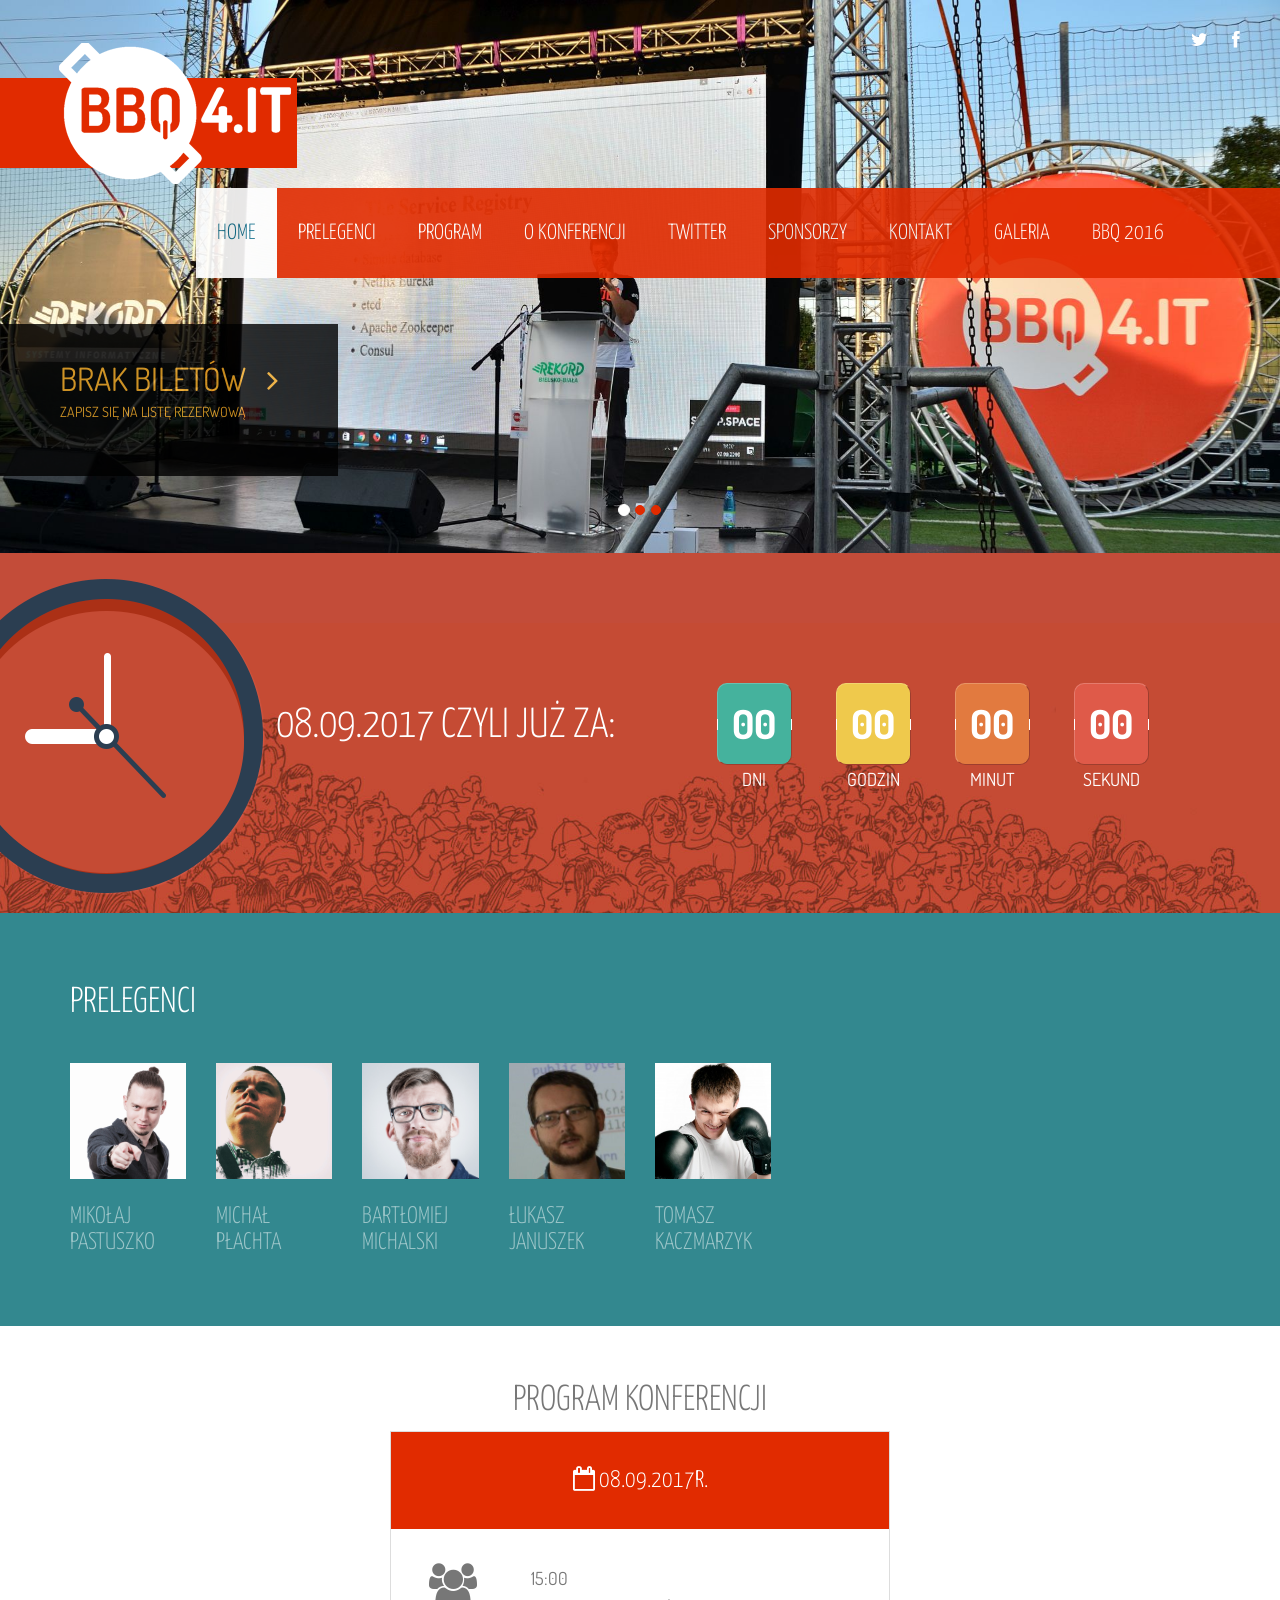
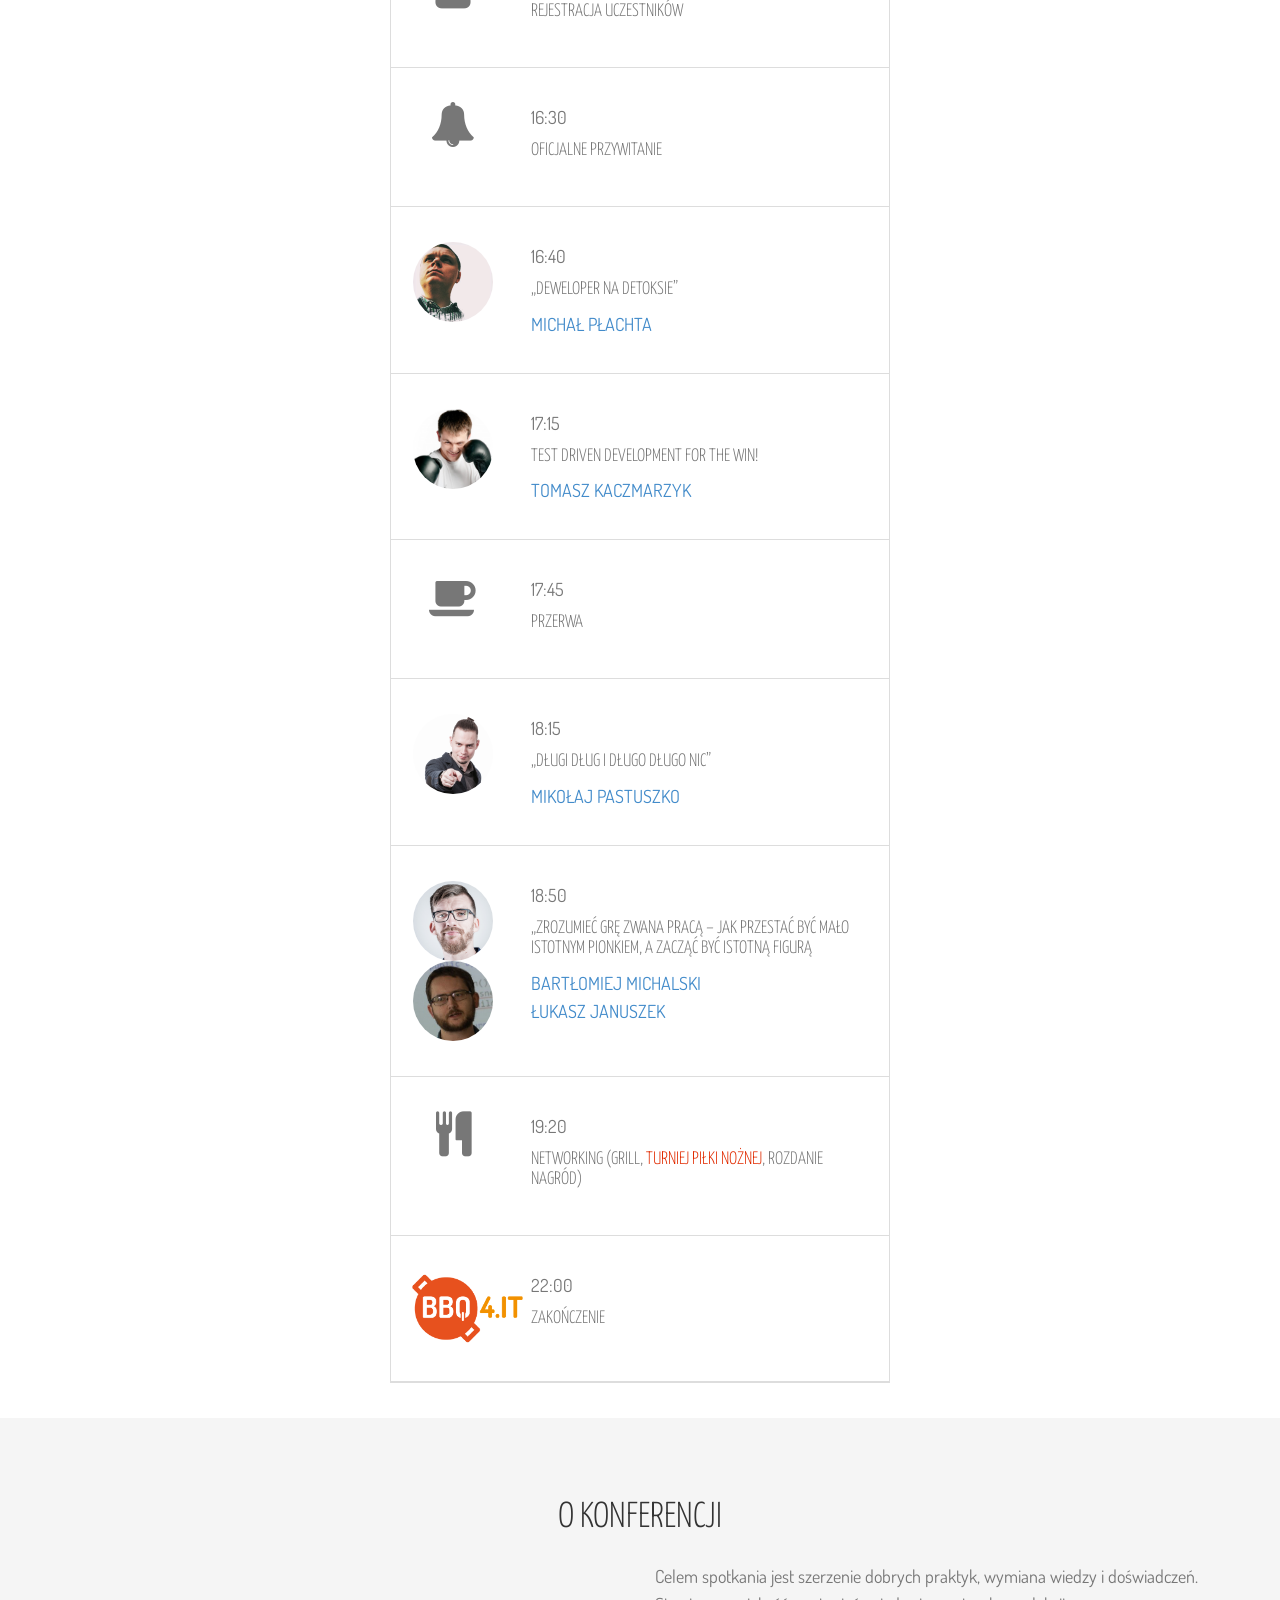
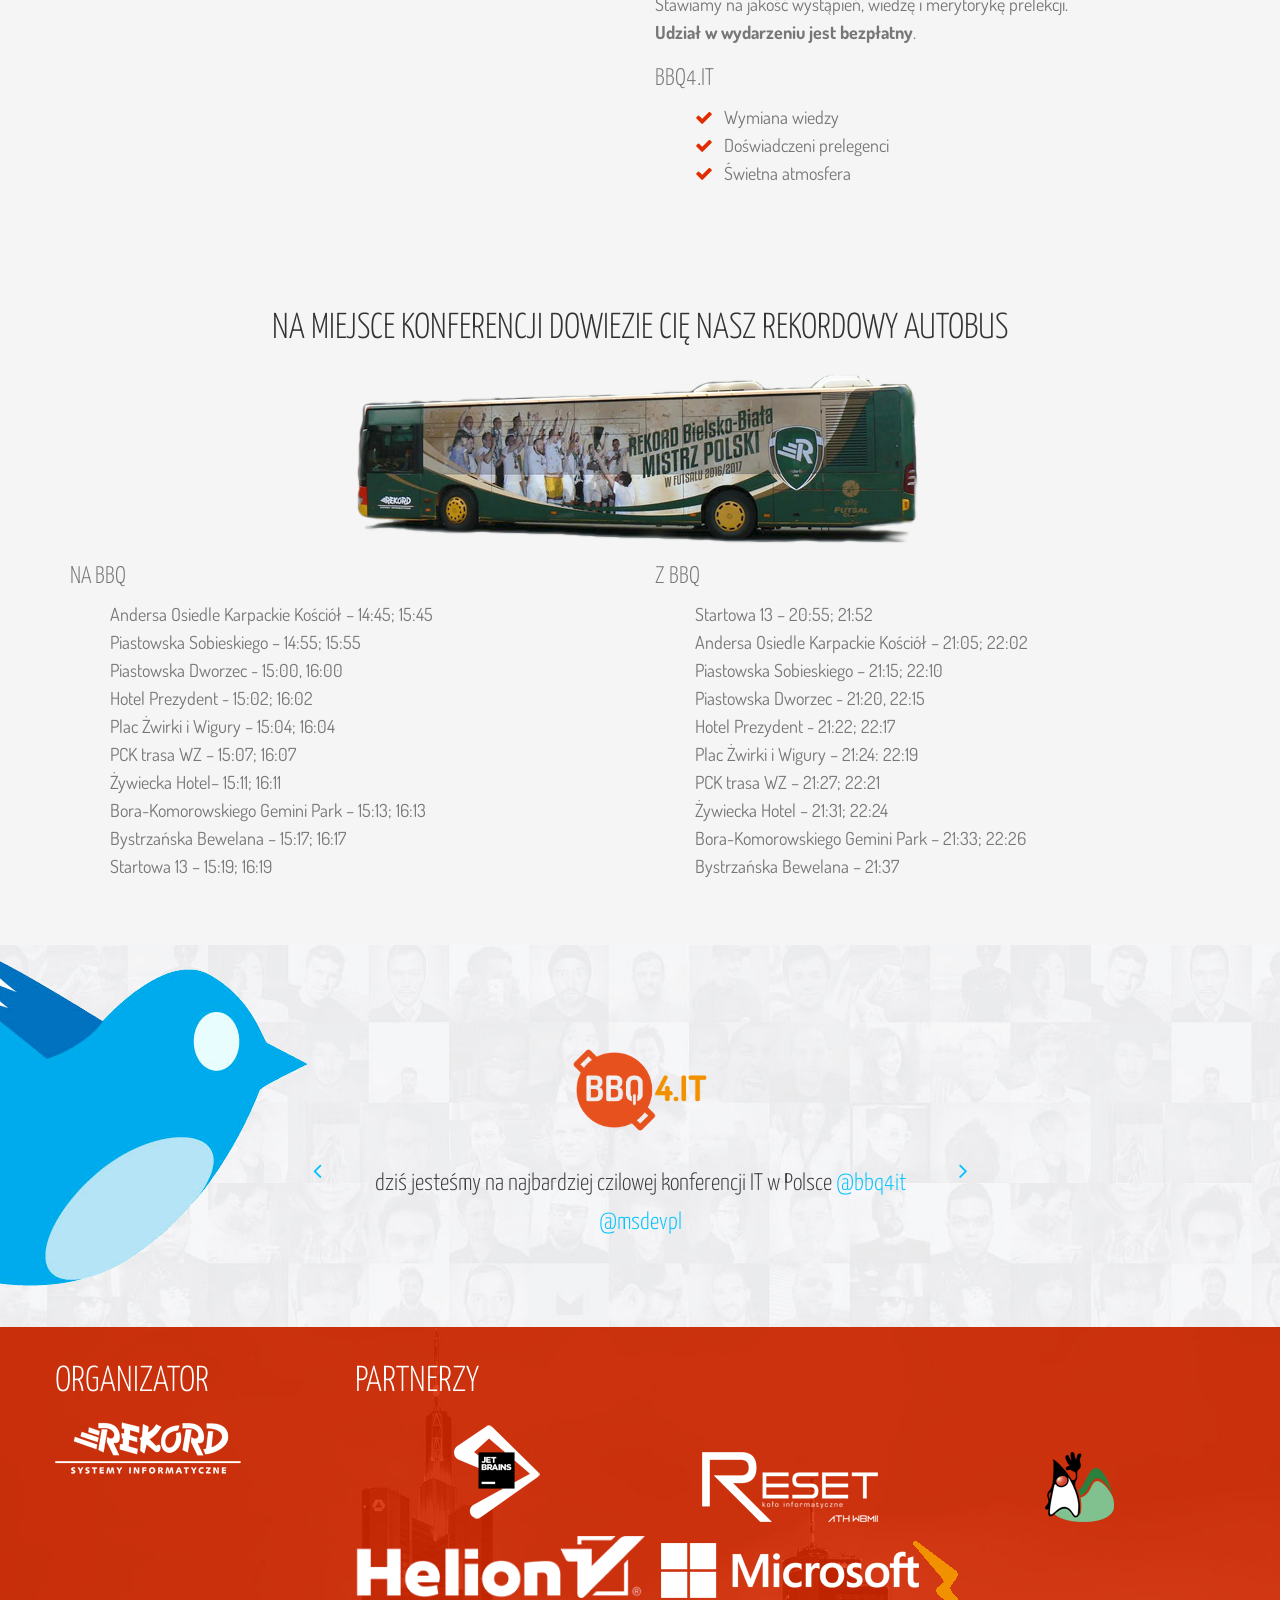
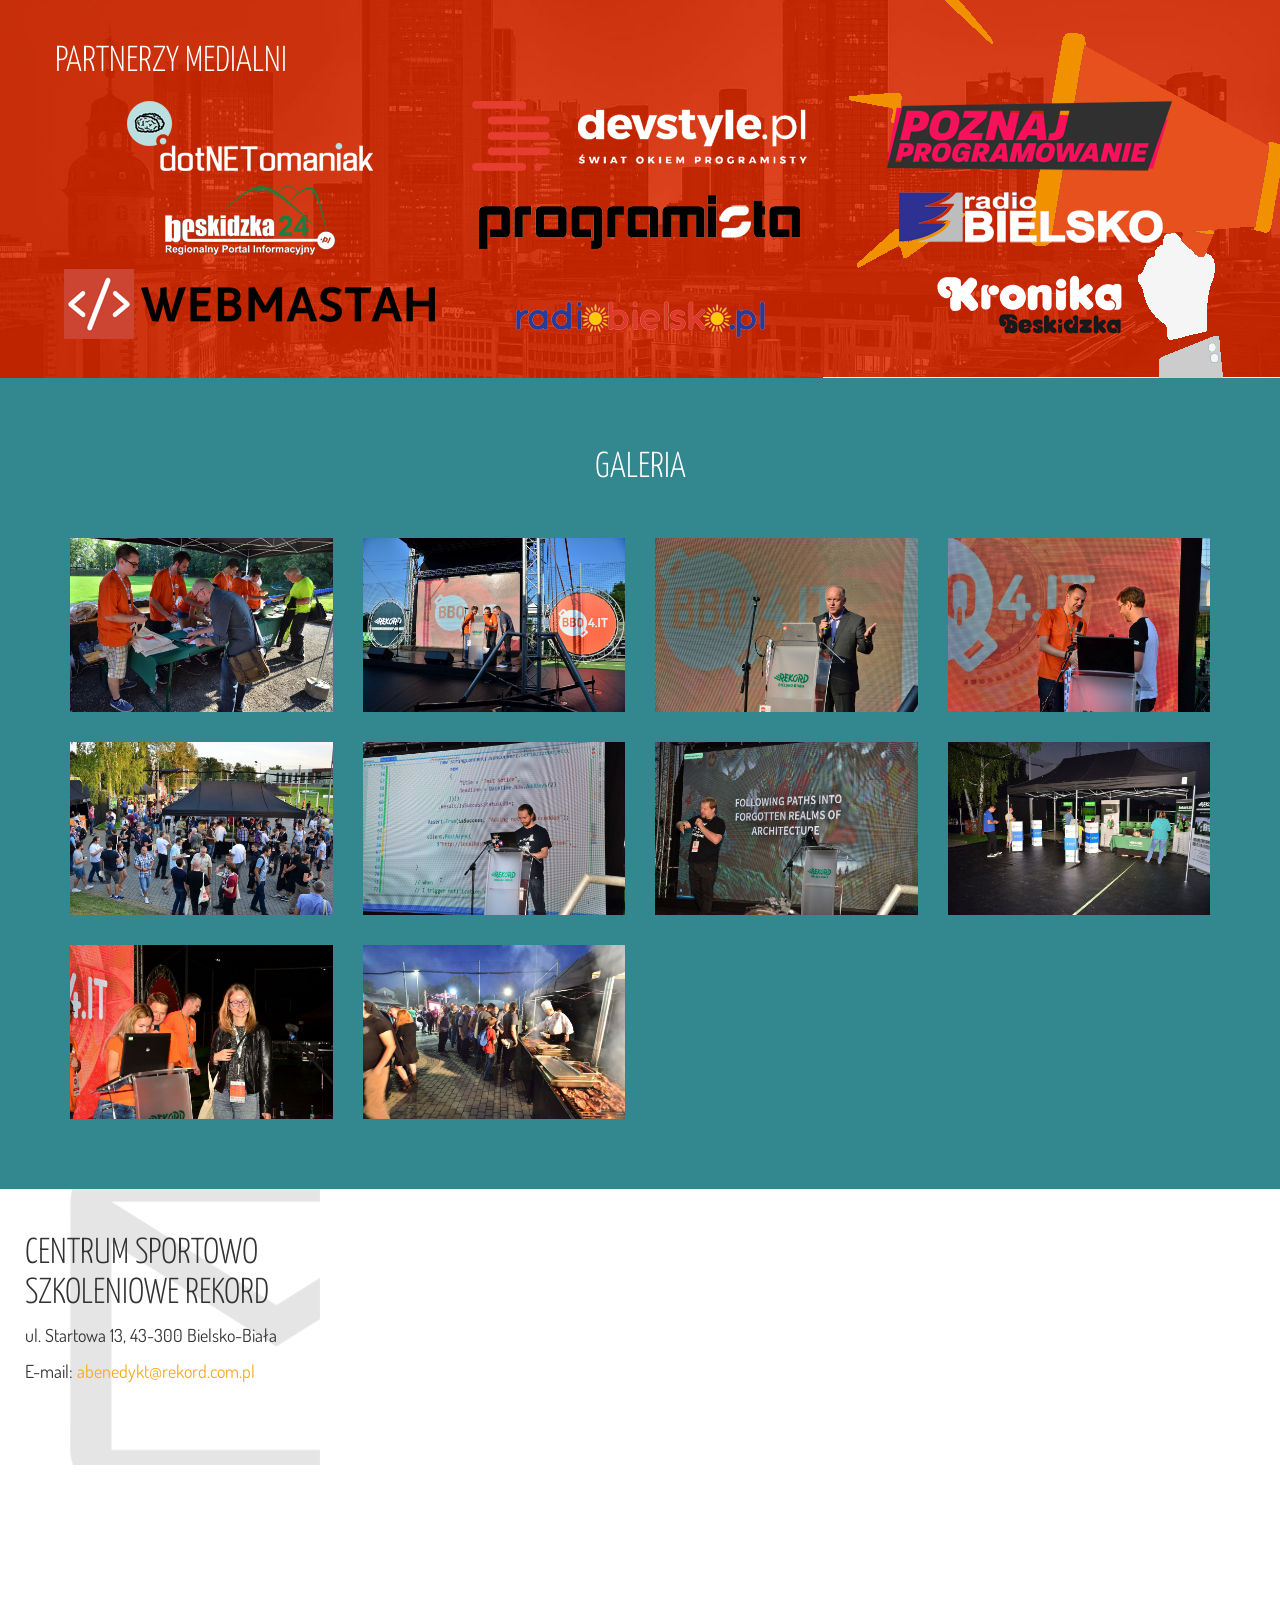
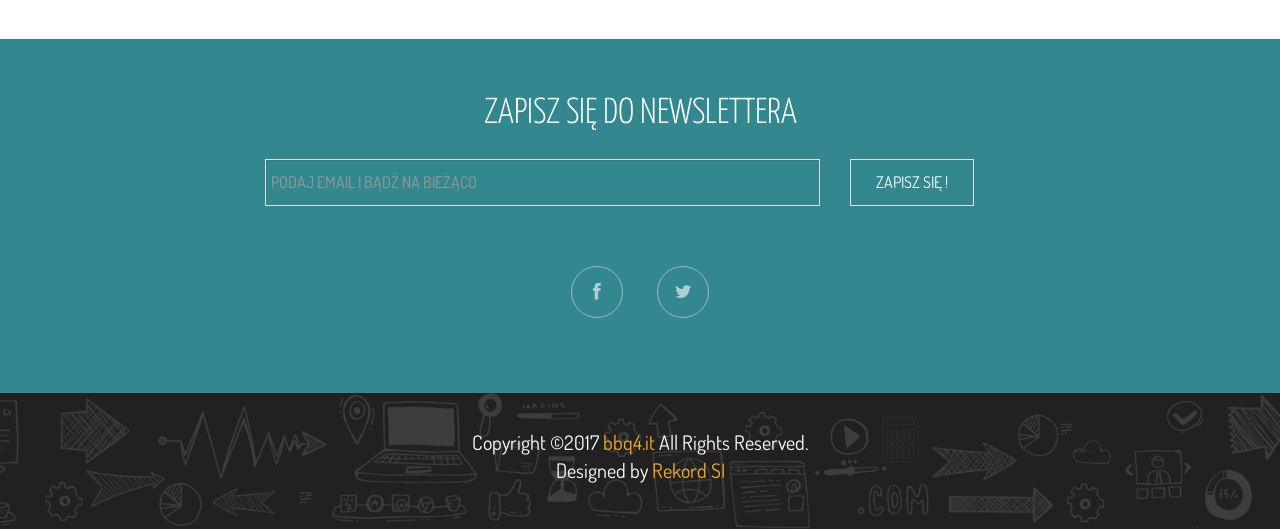
<file: index.html>
<!DOCTYPE html>
<html lang="en">
<head>
    <meta charset="utf-8">
    <meta name="viewport" content="width=device-width, initial-scale=1.0">
    <meta name="description" content="">
    <meta name="author" content="">
    <title>BBQ4.IT</title>
    <link href="css/bootstrap.min.css" rel="stylesheet">
    <link href="css/font-awesome.min.css" rel="stylesheet">
    <link href="css/main.css" rel="stylesheet">
    <link href="css/animate.css" rel="stylesheet">
    <link href="css/responsive.css" rel="stylesheet">

    <link href="css/nivo-lightbox.css" rel="stylesheet">
    <link href="themes/default/default.css" rel="stylesheet">

    <!--[if lt IE 9]>
    <script src="js/html5shiv.js"></script>
    <script src="js/respond.min.js"></script>
    <![endif]-->
    <link rel="shortcut icon" href="images/ico/favicon.ico">
    <link rel="apple-touch-icon-precomposed" sizes="144x144" href="images/ico/apple-touch-icon-144-precomposed.png">
    <link rel="apple-touch-icon-precomposed" sizes="114x114" href="images/ico/apple-touch-icon-114-precomposed.png">
    <link rel="apple-touch-icon-precomposed" sizes="72x72" href="images/ico/apple-touch-icon-72-precomposed.png">
    <link rel="apple-touch-icon-precomposed" href="images/ico/apple-touch-icon-57-precomposed.png">

	
</head><!--/head-->

<body>
<header id="header" role="banner">
    <div class="main-nav">
        <div class="container">
            <div class="header-top">
                <div class="pull-right social-icons">
                    <a href="https://twitter.com/bbq4it"><i class="fa fa-twitter"></i></a>
                    <a href="https://www.facebook.com/bbq4it/"><i class="fa fa-facebook"></i></a>
                    <!--<a href="#"><i class="fa fa-google-plus"></i></a>
                    <a href="#"><i class="fa fa-youtube"></i></a>-->
                </div>
            </div>
            <div class="row">
                <div class="navbar-header">
                    <button type="button" class="navbar-toggle" data-toggle="collapse" data-target=".navbar-collapse">
                        <span class="sr-only">Toggle navigation</span>
                        <span class="icon-bar"></span>
                        <span class="icon-bar"></span>
                        <span class="icon-bar"></span>
                    </button>
                    <a class="navbar-brand" href="index.html">
                        <img class="img-responsive" src="images/2017/logo.png" alt="logo">
                    </a>
                </div>
                <div class="collapse navbar-collapse">
                    <ul class="nav navbar-nav navbar-right">
                        <li class="scroll active"><a href="#home">Home</a></li>
                       
                        <li class="scroll"><a href="#event">Prelegenci</a></li>
						 <li class="scroll"><a href="#program">Program</a></li>
                        <li class="scroll"><a href="#about2">o Konferencji</a></li>
                        <li class="no-scroll"><a href="#twitter">Twitter</a></li>
                        <li class="no-scroll"><a href="#sponsor">Sponsorzy</a></li>
                        <!--<li><a class="no-scroll" href="#" target="_blank">PURCHASE TICKETS</a></li>-->
                        <li class="scroll"><a href="#contact">Kontakt</a></li>
                        <li class="scroll"><a href="#galeria">Galeria</a></li>
                        <li class=""><a onclick="location.href = 'http://bbq4.it/2016/'" target="_blank"
                                        href="http://bbq4.it/2016/">BBQ 2016</a></li>
                    </ul>
                </div>
            </div>
        </div>
    </div>
</header>
<!--/#header-->

<section id="home">
    <div id="main-slider" class="carousel slide" data-ride="carousel">
        <ol class="carousel-indicators">
            <li data-target="#main-slider" data-slide-to="0" class="active"></li>
            <li data-target="#main-slider" data-slide-to="1"></li>
            <li data-target="#main-slider" data-slide-to="2"></li>
        </ol>
        <div class="carousel-inner">
            <div class="item active">
                <img class="img-responsive" src="images/slider/bg0.jpg" alt="slider">
                <div class="carousel-caption">

                    <a href="https://www.eventbrite.com/e/bbq-4-it-tickets-36477872298">
                        Brak biletów
                        <i class="fa fa-angle-right"></i>
						<br>
						<p style="font-size:14px;">
						Zapisz się na listę rezerwową
						</p>
                    </a>

                    <!--------------- FOrmularz freshmail ------------------->

                </div>
            </div>
            <div class="item">
                <img class="img-responsive" src="images/slider/bg1.jpg" alt="slider">
                <div class="carousel-caption">

                    <a href="https://www.eventbrite.com/e/bbq-4-it-tickets-36477872298">
                        Brak biletów
                        <i class="fa fa-angle-right"></i>
						<br>
						<p style="font-size:14px;">
						Zapisz się na listę rezerwową
						</p>
                    </a>
                    <!--------------- FOrmularz freshmail ------------------->

                </div>
            </div>

            <div class="item ">
                <img class="img-responsive" src="images/slider/bg2.jpg" alt="slider">
                <div class="carousel-caption">

                    <a href="https://www.eventbrite.com/e/bbq-4-it-tickets-36477872298">
                        Brak biletów
                        <i class="fa fa-angle-right"></i>
						<br>
						<p style="font-size:14px;">
						Zapisz się na listę rezerwową
						</p>
                    </a>
                    <!--------------- FOrmularz freshmail ------------------->

                </div>
            </div>
        </div>
    </div>
</section>
<!--/#home-->

<section id="explore">
    <div class="container">
        <div class="row">
            <div class="watch">
                <img class="img-responsive" src="images/watch.png" alt="">
            </div>
            <div class="col-md-4 col-md-offset-2 col-sm-5">
                <h2>08.09.2017 czyli już za:</h2>
            </div>
            <div class="col-sm-7 col-md-6">
                <ul id="countdown">
                    <li>
                        <span class="days time-font">00</span>
                        <p>dni </p>
                    </li>
                    <li>
                        <span class="hours time-font">00</span>
                        <p class="">godzin </p>
                    </li>
                    <li>
                        <span class="minutes time-font">00</span>
                        <p class="">minut</p>
                    </li>
                    <li>
                        <span class="seconds time-font">00</span>
                        <p class="">sekund</p>
                    </li>
                </ul>
            </div>
        </div>
        <!--<div class="cart">
            <a href="#"><i class="fa fa-shopping-cart"></i> <span>Purchase Tickets</span></a>
        </div>-->
    </div>
</section><!--/#explore-->

<section id="event">
    <div class="container">
        <div class="row">
            <div class="col-sm-12 col-md-9">
                <div id="event-carousel" class="carousel slide" data-interval="false">
                    <h2 class="heading">Prelegenci</h2>
                    <!--<a class="even-control-left" href="#event-carousel" data-slide="prev"><i class="fa fa-angle-left"></i></a>
                    <a class="even-control-right" href="#event-carousel" data-slide="next"><i class="fa fa-angle-right"></i></a>-->
                    <div class="carousel-inner">
                        <div class="item active">
                            <div class="row">
                                <div class="col-sm-2">
                                    <div class="single-event">
                                        <a href="prelegent1.html">
                                            <img class="img-responsive" src="images/mpastuszko.jpg" alt="event-image">
                                        </a>
                                        <h4>
                                            <a href="prelegent1.html">
                                                Mikołaj Pastuszko
                                            </a>
                                        </h4>
                                    </div>
                                </div>
                                <div class="col-sm-2">
                                    <div class="single-event">
                                        <a href="prelegent2.html">
                                            <img class="img-responsive" src="images/mplachta.jpg" alt="event-image">
                                        </a>
                                        <h4>
                                            <a href="prelegent2.html">
                                                Michał Płachta
                                            </a>
                                        </h4>
                                    </div>
                                </div>
                                <div class="col-sm-2">
                                    <div class="single-event">
                                        <a href="prelegent3.html">
                                            <img class="img-responsive" src="images/bmichalski.jpg" alt="event-image">
                                        </a>
                                        <h4>
                                            <a href="prelegent3.html">
                                                Bartłomiej Michalski
                                            </a>
                                        </h4>
                                    </div>
                                </div>
                                <div class="col-sm-2">
                                    <div class="single-event">
                                        <a href="prelegent4.html">
                                            <img class="img-responsive" src="images/ljanuszek.jpg" alt="event-image">
                                        </a>
                                        <h4>
                                            <a href="prelegent4.html">
                                                Łukasz Januszek
                                            </a>
                                        </h4>
                                    </div>
                                </div>
                                <div class="col-sm-2">
                                    <div class="single-event">
                                        <a href="prelegent5.html">
                                            <img class="img-responsive" src="images/tkaczmarzyk.jpeg" alt="event-image">
                                        </a>
                                        <h4>
                                            <a href="prelegent5.html">
                                                Tomasz Kaczmarzyk
                                            </a>
                                        </h4>
                                    </div>
                                </div>
                            </div>
                        </div>
                        <!--<div class="item">
                            <div class="row">
                                <div class="col-sm-4">
                                    <div class="single-event">
                                        <img class="img-responsive" src="images/event/event1.jpg" alt="event-image">
                                        <h4>Chester Bennington</h4>
                                        <h5>Vocal</h5>
                                    </div>
                                </div>
                                <div class="col-sm-4">
                                    <div class="single-event">
                                        <img class="img-responsive" src="images/event/event2.jpg" alt="event-image">
                                        <h4>Mike Shinoda</h4>
                                        <h5>vocals, rhythm guitar</h5>
                                    </div>
                                </div>
                                <div class="col-sm-4">
                                    <div class="single-event">
                                        <img class="img-responsive" src="images/event/event3.jpg" alt="event-image">
                                        <h4>Rob Bourdon</h4>
                                        <h5>drums</h5>
                                    </div>
                                </div>
                            </div>
                        </div>-->
                    </div>
                </div>
            </div>
        </div>
		
    </div>
</section>
<!--/#event-->
<section id="program">
	<div class="container">
	<div class="row">
			<div class="col-md-12">
			<h2 class="heading text-center">
				Program konferencji
			</h2>
				<div class="box">
				
					<ul class="agenda">
						<h3>
							<i class="fa fa-calendar-o"></i> 08.09.2017r.
						</h3>
						<li class="row">
						
							<div class="col-md-3 text-center">
								<i class="fa fa-group"></i>
							</div>
							<div class="col-md-9">
								<p>
									15:00
								</p>
								<h4>
									Rejestracja uczestników
								</h4>
							</div>
						</li>
						<li class="row">
							<div class="col-md-3 text-center">
								<i class="fa fa-bell"></i>
							</div>
							<div class="col-md-9">
								<p>
									16:30
								</p>
								<h4>
									Oficjalne przywitanie
								</h4>
							</div>
						</li>
						
						<li class="row">
							<div class="col-md-3 text-center">
								<img class="preleg" src="images/mplachta.jpg">
							</div>
							<div class="col-md-9">
								<p>
									16:40
								</p>
								<h4>
									„DEWELOPER NA DETOKSIE”
								</h4>
								<A href="prelegent2.html">MICHAŁ PŁACHTA</a>
							</div>
						</li>
						<li class="row">
							<div class="col-md-3 text-center">
								<img class="preleg" src="images/tkaczmarzyk.jpeg">
							</div>
							<div class="col-md-9">
								<p>
									17:15
								</p>
								<h4>
									TEST DRIVEN DEVELOPMENT FOR THE WIN!
								
								</h4>
								<a href="prelegent5.html">TOMASZ KACZMARZYK</a>
							</div>
						</li>
						<li class="row">
							<div class="col-md-3 text-center">
								<i class="fa fa-coffee"></i>
							</div>
							<div class="col-md-9">
								<p>
									17:45
								</p>
								<h4>
									PRZERWA
								</h4>
							</div>
						</li>
						<li class="row">
							<div class="col-md-3 text-center">
								<img class="preleg" src="images/mpastuszko.jpg">
							</div>
							<div class="col-md-9">
								<p>
									18:15
								</p>
								<h4>
									„DŁUGI DŁUG I DŁUGO DŁUGO NIC”
								</h4>
								<a href="prelegent1.html">MIKOŁAJ PASTUSZKO</a>
							</div>
						</li>
						<li class="row">
							<div class="col-md-3 text-center">
								<img class="preleg" src="images/bmichalski.jpg">
								<img class="preleg" src="images/ljanuszek.jpg">
							</div>
							<div class="col-md-9">
								<p>
									18:50
								</p>
								<h4>
									 „ZROZUMIEĆ GRĘ ZWANA PRACĄ – JAK PRZESTAĆ BYĆ MAŁO ISTOTNYM PIONKIEM, A ZACZĄĆ BYĆ ISTOTNĄ FIGURĄ
								</h4>
								<a href="prelegent3.html">BARTŁOMIEJ MICHALSKI</a><br>
								<a href="prelegent4.html">ŁUKASZ JANUSZEK</a>
								
							</div>
						</li>
						<li class="row">
							<div class="col-md-3 text-center">
								<i class="fa fa-cutlery"></i>
							</div>
							<div class="col-md-9">
								<p>
									19:20
								</p>
								<h4>
									NETWORKING (GRILL, <span class="tool" style="color:#e12b00;cursor:pointer" data-placement="top" data-toggle="tooltip" data-placement="top" data-original-title="Tooltip on top" title="Zabierz ze sobą buty i strój do gry">TURNIEJ PIŁKI NOŻNEJ</span>, ROZDANIE NAGRÓD)
								</h4>
							</div>
						</li>
						<li class="row">
							<div class="col-md-3 text-center">
								<img src="images/logo-colour.png" height="75px" >
							</div>
							<div class="col-md-9">
								<p>
									22:00
								</p>
								<h4>
									ZAKOŃCZENIE
								</h4>
							</div>
						</li>
		
						
					</ul>
				</div>
			</div>
		</div>
	</div>
</section>

<!--<section id="about">
    <div class="guitar2">

    </div>
    <div class="about-content">
                <h2>O konferencji</h2>
                <p>Celem spotkania jest szerzenie dobrych praktyk, wymiana wiedzy i doświadczeń. Stawiamy na jakość wystąpień, wiedzę i merytorykę prelekcji. <strong>Udział w wydarzeniu jest bezpłatny</strong>.</p>
                <!--<a href="#" class="btn btn-primary">View Date & Place <i class="fa fa-angle-right"></i></a>


    </div>
</section>
--><!--/#about-->

<section id="about2">
    <div class="container">
        <div class="row">
            <div class="col-md-12">
                <h2 class="text-center">O konferencji</h2>
            </div>
            <div class="col-md-6">
                <iframe width="560" height="315" src="https://www.youtube.com/embed/iyECixNfiZc" frameborder="0"
                        allowfullscreen></iframe>
            </div>
            <div class="col-md-6">
                <div class="info">
                    <p>Celem spotkania jest szerzenie dobrych praktyk, wymiana wiedzy i doświadczeń. Stawiamy na jakość
                        wystąpień, wiedzę i merytorykę prelekcji. <br><strong>Udział w wydarzeniu jest
                            bezpłatny</strong>.</p>
                    <!--<a href="#" class="btn btn-primary">View Date & Place <i class="fa fa-angle-right"></i></a>-->
                    <h3>BBQ4.IT</h3>
                    <ul>
                        <li><i class="fa fa-check"></i> Wymiana wiedzy</li>
                        <li><i class="fa fa-check"></i> Doświadczeni prelegenci</li>
                        <li><i class="fa fa-check"></i> Świetna atmosfera</li>
                    </ul>
                </div>
            </div>
        </div>
		<div class="row">
		
			<div class="col-md-12 text-center">
			<h2 class="text-center">Na miejsce konferencji dowiezie Cię nasz rekordowy autobus</h2>
				<img src="images/bus.png" />
			</div>
			
			<div class="col-md-6">
				<h3>NA BBQ</h3>
				<ul>
					<li>
					Andersa Osiedle Karpackie Kościół – 14:45; 15:45
					</li>
					<li>
					Piastowska Sobieskiego – 14:55; 15:55
					</li>
					<li>
					Piastowska Dworzec - 15:00, 16:00
					</li>
					<li>
					Hotel Prezydent - 15:02; 16:02
					</li>
					<li>
					Plac Żwirki i Wigury – 15:04; 16:04
					</li>
					<li>
					PCK trasa WZ – 15:07;  16:07
					</li>
					<li>
					Żywiecka Hotel– 15:11; 16:11
					</li>
					<li>
					Bora-Komorowskiego Gemini Park – 15:13; 16:13
					</li>
					<li>
					Bystrzańska Bewelana – 15:17; 16:17
					</li>
					<li>
					Startowa 13 – 15:19; 16:19
					</li>
				</ul>
			</div>
			<div class="col-md-6">
				<h3>Z BBQ</h3>
				<ul>
					<li>
					Startowa 13 – 20:55; 21:52
					</li>
					<li>
					Andersa Osiedle Karpackie Kościół – 21:05; 22:02 
					</li>
					<li>
					Piastowska Sobieskiego – 21:15; 22:10 
					</li>
					<li>
					Piastowska Dworzec - 21:20,  22:15
					</li>
					<li>
					Hotel Prezydent - 21:22; 22:17
					</li>
					<li>
					Plac Żwirki i Wigury – 21:24: 22:19
					</li>
					<li>
					PCK trasa WZ – 21:27; 22:21
					</li>
					<li>
					Żywiecka Hotel – 21:31; 22:24
					</li>
					<li>
					Bora-Komorowskiego Gemini Park – 21:33; 22:26
					</li>
					<li>
					Bystrzańska Bewelana – 21:37
					</li>
				</ul>
			</div>
		</div>
    </div>
</section>

<section id="twitter">
    <div id="twitter-feed" class="carousel slide" data-interval="false">
        <div class="twit">
            <img class="img-responsive" src="images/twit.png" alt="twit">
        </div>
        <div class="row">
            <div class="col-sm-6 col-sm-offset-3">
                <div class="text-center carousel-inner center-block">

                    <div class="item active">
                        <img src="images/logo-colour.png" alt="">
                        <p>dziś jesteśmy na najbardziej czilowej konferencji IT w Polsce <a
                                href="https://twitter.com/bbq4it">@bbq4it</a></p>
                        <a href="https://twitter.com/msdevpl">@msdevpl</a>
                    </div>

                    <div class="item ">
                        <img src="images/logo-colour.png" alt="">
                        <p>somebody at <a href="https://twitter.com/bbq4it">@bbq4it</a> told me about writing atom
                            plugins in typescript, dear internet, please, help me find this person :)</p>
                        <a href="https://twitter.com/j_palka">@j_palka</a>

                    </div>

                    <div class="item">
                        <img src="images/logo-colour.png" alt="">
                        <p>So far each presentation mention #ruby at least once :-) #bbq4it - good or bad, at least they
                            talking ;-p <a href="https://twitter.com/bbq4it">@bbq4it</a></p>
                        <a href="https://twitter.com/cs3b">@cs3b</a>
                    </div>

                    <div class="item">
                        <img src="images/logo-colour.png" alt="">
                        <p>A po prelekcjach grill, piwo i FIFA <3 #bbq4it <a href="https://twitter.com/kstachowicz">@kstachowicz </a>
                        </p>
                        <a href="https://twitter.com/msdevpl">@msdevpl</a>
                    </div>


                </div>
                <a class="twitter-control-left" href="#twitter-feed" data-slide="prev"><i class="fa fa-angle-left"></i></a>
                <a class="twitter-control-right" href="#twitter-feed" data-slide="next"><i
                        class="fa fa-angle-right"></i></a>
            </div>
        </div>
    </div>

</section><!--/#twitter-feed-->

<section id="sponsor">
    <div id="sponsor-carousel" class="carousel slide" data-interval="false">
        <div class="container">
            <div class="row">
                <div class="col-md-3 col-sm-6 col-xs-12">
                    <h2>Organizator</h2>
                    <!--<a class="sponsor-control-left" href="#sponsor-carousel" data-slide="prev"><i class="fa fa-angle-left"></i></a>
                    <a class="sponsor-control-right" href="#sponsor-carousel" data-slide="next"><i class="fa fa-angle-right"></i></a>-->
                    <div class="carousel-inner">
                        <div class="item active">
                            <a href="http://rekord.com.pl"><img class="img-responsive"
                                                                src="images/sponsor/rekord-si.png" alt=""></a>
                        </div>
                        <!--<div class="item">
                            <ul>
                                <li><a href="#"><img class="img-responsive" src="images/sponsor/sponsor6.png" alt=""></a></li>
                                <li><a href="#"><img class="img-responsive" src="images/sponsor/sponsor5.png" alt=""></a></li>
                                <li><a href="#"><img class="img-responsive" src="images/sponsor/sponsor4.png" alt=""></a></li>
                                <li><a href="#"><img class="img-responsive" src="images/sponsor/sponsor3.png" alt=""></a></li>
                                <li><a href="#"><img class="img-responsive" src="images/sponsor/sponsor2.png" alt=""></a></li>
                                <li><a href="#"><img class="img-responsive" src="images/sponsor/sponsor1.png" alt=""></a></li>
                            </ul>
                        </div>-->
                    </div>
                </div>
                <div class="col-md-9 col-sm-6 col-xs-12">
                    <h2>Partnerzy</h2>
                    <!--<a class="sponsor-control-left" href="#sponsor-carousel" data-slide="prev"><i class="fa fa-angle-left"></i></a>
                    <a class="sponsor-control-right" href="#sponsor-carousel" data-slide="next"><i class="fa fa-angle-right"></i></a>-->
                    <div class="carousel-inner">
                        <div class="item active">
                            <ul>
                                <li><a href="https://www.jetbrains.com/" target="_blank" rel="nofollow"><img
                                        class="img-responsive" src="images/logo_JetBrains_1.png" alt="jetBrains"></a>
                                </li>
                                <li><a href="http://reset.ath.bielsko.pl/" rel="nofollow" target="_blank"><img
                                        class="img-responsive" src="images/sponsor/reset.png" alt=""></a></li>
                                <li><a rel="nofollow" target="_blank"
                                       href="https://www.meetup.com/pl-PL/Bielsko-Biala-JUG/"><img
                                        class="img-responsive" src="images/sponsor/bbjug.png" alt=""></a></li>
                                <li><a rel="nofollow" target="_blank" href="http://helion.pl/"><img
                                        class="img-responsive" src="images/sponsor/helion.png" alt=""></a></li>
								<li><a rel="nofollow" target="_blank" href="http://microsoft.pl/"><img
                                        class="img-responsive" src="images/sponsor/microsoft.png" alt=""></a></li>
                                <!--<li><a href="#"><img class="img-responsive" src="images/sponsor/sponsor6.png" alt=""></a></li>-->
                            </ul>
                        </div>
                    </div>
                </div>
                <div class="col-md-12 col-sm-12 col-xs-12">
                    <h2>Partnerzy medialni</h2>
                    <!--<a class="sponsor-control-left" href="#sponsor-carousel" data-slide="prev"><i class="fa fa-angle-left"></i></a>
                    <a class="sponsor-control-right" href="#sponsor-carousel" data-slide="next"><i class="fa fa-angle-right"></i></a>-->
                    <div class="carousel-inner">
                        <div class="item active">
                            <ul>
                                <li><a href="http://dotnetomaniak.pl/" target="_blank" rel="nofollow"><img
                                        class="img-responsive" src="images/sponsor/dotnetomaniak_logo.png"
                                        alt="jetBrains"></a></li>
                                <li><a href="https://devstyle.pl" rel="nofollow" target="_blank"><img
                                        class="img-responsive" src="images/sponsor/devstyle_transparent_white.png"
                                        alt=""></a></li>
                                <li><a rel="nofollow" target="_blank" href="http://poznajprogramowanie.pl"><img
                                        class="img-responsive" src="images/sponsor/PoznajProgramowanie.png" alt=""></a>
                                </li>
								<li>
									<a rel="nofollow" target="_blank" href="http://www.beskidzka24.pl/">
										<img class="img-responsive" src="images/sponsor/beskidzka24.png" alt="">
									</a>
                                </li>
								<li>
									<a rel="nofollow" target="_blank" href="https://programistamag.pl/">
										<img class="img-responsive" src="images/sponsor/programista.png" alt="">
									</a>
                                </li>
								<li>
									<a rel="nofollow" target="_blank" href="http://www.radiobielsko.pl/">
										<img class="img-responsive" src="images/sponsor/radio-bielsko.png" alt="">
									</a>
                                </li>
								<li>
									<a rel="nofollow" target="_blank" href="https://webmastah.pl/">
										<img class="img-responsive" src="images/sponsor/webmastah.png" alt="">
									</a>
                                </li> 
								<li>
									<a rel="nofollow" target="_blank" href="http://www.radiobielsko.pl/">
										<img class="img-responsive" src="images/sponsor/radio-bielskopl.png" alt="">
									</a>
                                </li> 
								<li>
									<a rel="nofollow" target="_blank" href="http://www.kronika.beskidzka.pl/">
										<img class="img-responsive" src="images/sponsor/kronika-beskidzka.png" alt="">
									</a>
                                </li> 
                                <!--<li><a href="#"><img class="img-responsive" src="images/sponsor/sponsor6.png" alt=""></a></li>-->
                            </ul>
                        </div>
                    </div>
                </div>

            </div>
        </div>
        <div class="light">
            <img class="img-responsive" src="images/light.png" alt="">
        </div>
    </div>
</section><!--/#sponsor-->

<section id="galeria">
    <div class="container">
        <div class="row">
            <div class="col-md-12 text-center">
                <h2>Galeria</h2>
            </div>
            <div class="col-md-3">
                <a class="gal" data-lightbox-gallery="gallery1" href="images/galeria/2016/bbq1.jpg"
                   title="BBQ 2016"><img src="images/galeria/2016/bbq1.jpg" alt="bbq 2016"/></a>
            </div>
            <div class="col-md-3">
                <a class="gal" data-lightbox-gallery="gallery1" href="images/galeria/2016/bbq2.jpg"
                   title="BBQ 2016"><img src="images/galeria/2016/bbq2.jpg" alt="bbq 2016"/></a>
            </div>
            <div class="col-md-3">
                <a class="gal" data-lightbox-gallery="gallery1" href="images/galeria/2016/bbq3.jpg"
                   title="BBQ 2016"><img src="images/galeria/2016/bbq3.jpg" alt="bbq 2016"/></a>
            </div>
            <div class="col-md-3">
                <a class="gal" data-lightbox-gallery="gallery1" href="images/galeria/2016/bbq4.jpg"
                   title="BBQ 2016"><img src="images/galeria/2016/bbq4.jpg" alt="bbq 2016"/></a>
            </div>
            <div class="col-md-3">
                <a class="gal" data-lightbox-gallery="gallery1" href="images/galeria/2016/bbq5.jpg"
                   title="BBQ 2016"><img src="images/galeria/2016/bbq5.jpg" alt="bbq 2016"/></a>
            </div>
            <div class="col-md-3">
                <a class="gal" data-lightbox-gallery="gallery1" href="images/galeria/2016/bbq6.jpg"
                   title="BBQ 2016"><img src="images/galeria/2016/bbq6.jpg" alt="bbq 2016"/></a>
            </div>
            <div class="col-md-3">
                <a class="gal" data-lightbox-gallery="gallery1" href="images/galeria/2016/bbq7.jpg"
                   title="BBQ 2016"><img src="images/galeria/2016/bbq7.jpg" alt="bbq 2016"/></a>
            </div>
            <div class="col-md-3">
                <a class="gal" data-lightbox-gallery="gallery1" href="images/galeria/2016/bbq8.jpg"
                   title="BBQ 2016"><img src="images/galeria/2016/bbq8.jpg" alt="bbq 2016"/></a>
            </div>
            <div class="col-md-3">
                <a class="gal" data-lightbox-gallery="gallery1" href="images/galeria/2016/bbq9.jpg"
                   title="BBQ 2016"><img src="images/galeria/2016/bbq9.jpg" alt="bbq 2016"/></a>
            </div>
            <div class="col-md-3">
                <a class="gal" data-lightbox-gallery="gallery1" href="images/galeria/2016/bbq10.jpg"
                   title="BBQ 2016"><img src="images/galeria/2016/bbq10.jpg" alt="bbq 2016"/></a>
            </div>
        </div>
    </div>
</section><!--/#galeria-->

<section id="contact">
    <div class="container-fluid">
        <div class="row">
            <div class="col-md-3 contact-info">
                <div class="contact-text">
                    <h2>Centrum Sportowo Szkoleniowe REKORD</h2>
                    <address>
                        <p>ul. Startowa 13, 43-300 Bielsko-Biała</p>
                        <p>E-mail: <a href="mailto:abenedykt@rekord.com.pl">abenedykt@rekord.com.pl</a></p>
                        <!--<p>Telefon: +48 555 555 222</p>-->
                    </address>
                </div>
            </div>
            <div class="col-md-9 contact-map">
                <div id="map">
                    <div id="gmap-wrap">
                        <div id="gmap">
                        </div>
                    </div>
                </div><!--/#map-->
            </div>
        </div>
    </div>

    <!--<div class="contact-section">
        <div class="ear-piece">
            <div class="container">
                <div class="row">
                    <div class="col-sm-12">
                        <div class="contact-text">
                            <h3>Kontakt</h3>
                            <address>
                                E-mail: abenedykt@rekord.com.pl<br>
                                Phone: +1 (123) 456 7890<br>
                                Bielsko-Biała
                            </address>
                        </div>
                    </div>
                </div>
            </div>
        </div>
        <div class="container">
            <div class="row">
                <div class="col-sm-3 col-sm-offset-4">
                    <div class="contact-text">
                        <h3>Kontakt</h3>
                        <address>
                            E-mail: abenedykt@rekord.com.pl<br>
                            Phone: +1 (123) 456 7890<br>
                            Bielsko-Biała
                        </address>
                    </div>
                    <!--<div class="contact-address">
                        <h3>Contact</h3>
                        <address>
                            Unit C2, St.Vincent's Trading Est.,<br>
                            Feeder Road,<br>
                            Bristol, BS2 0UY<br>
                            United Kingdom
                        </address>
                    </div>-->
    <!--</div>
    <div class="col-sm-5">
        <div id="contact-section">
            <h3>Formularz kontaktowy</h3>
            <div class="status alert alert-success" style="display: none"></div>
            <form id="main-contact-form" class="contact-form" name="contact-form" method="post" action="sendemail.php">
                <div class="form-group">
                    <input type="text" name="name" class="form-control" required="required" placeholder="Nazwa">
                </div>
                <div class="form-group">
                    <input type="email" name="email" class="form-control" required="required" placeholder="Email ID">
                </div>
                <div class="form-group">
                    <textarea name="message" id="message" required="required" class="form-control" rows="4" placeholder="Wiadomość"></textarea>
                </div>
                <div class="form-group">
                    <button type="submit" class="btn btn-primary pull-right">Send</button>
                </div>
            </form>
        </div>
    </div>
</div>
</div>
</div>	-->
</section>
<!--/#contact-->

<section id="subscribe">
    <div class="container">
        <div class="row">
            <div class="col-md-12 text-center">
                <h2>
                    Zapisz się do newslettera
                </h2>
            </div>

            <div class="col-md-12">
                <div class="row">
                    <form method="post" action="https://app.freshmail.com/pl/actions/subscribe/">
                        <input type="hidden" name="subscribers_list_hash" value="ivgdc5t8qy"/>

                        <div class="col-md-6 col-md-offset-2">

                            <!--<h4>i bądź na bieżąco</h4>-->
                            <input type="text" id="freshmail_email" name="freshmail_email" class="form-control"
                                   required="required" placeholder="podaj email i bądź na bieżąco"/>
                        </div>
                        <div class="col-md-4">
                            <input type="submit" value="ZAPISZ SIĘ !"/>
                        </div>

                    </form>
                </div>


            </div>
            <div class="col-md-12 text-center social">
                <a href="https://twitter.com/bbq4it" target="_blank">
                    <i class="fa fa-facebook"></i>
                </a>
                <a href="https://www.facebook.com/bbq4it/" target="_blank">
                    <i class="fa fa-twitter"></i>
                </a>
            </div>
        </div>
    </div>
</section>


<footer id="footer">
    <div class="container">
        <div class="text-center">
            <p> Copyright &copy;2017<a target="_blank" href="http://bbq4.it/"> bbq4.it </a> All Rights Reserved. <br>
                Designed by <a target="_blank" href="http://rekord.com.pl/">Rekord SI</a></p>
        </div>
    </div>
</footer>
<!--/#footer-->

<script type="text/javascript" src="js/jquery.js"></script>
<script type="text/javascript" src="js/bootstrap.min.js"></script>
<script type="text/javascript"
        src="http://maps.google.com/maps/api/js?sensor=true&key=AIzaSyBfwNAdK7EZCEQqe-RWiApO7Mh4Y1GbQL0"></script>
<script type="text/javascript" src="js/gmaps.js"></script>
<script type="text/javascript" src="js/smoothscroll.js"></script>
<script type="text/javascript" src="js/jquery.parallax.js"></script>
<script type="text/javascript" src="js/coundown-timer.js"></script>
<script type="text/javascript" src="js/jquery.scrollTo.js"></script>
<script type="text/javascript" src="js/jquery.nav.js"></script>
<script type="text/javascript" src="js/main.js"></script>
<script type="text/javascript" src="js/nivo-lightbox.js"></script>

<script>
    $(document).ready(function () {
        $('.gal').nivoLightbox();
		$('.tool').tooltip();  
		
		$( "#amount" ).tooltip({
    position: {
        my: "center bottom",
        at: "center top-10",
        collision: "flip",
        using: function( position, feedback ) {
            $( this ).addClass( feedback.vertical )
                .css( position );
        }
    }
});

    });
</script>
<script>
    (function (i, s, o, g, r, a, m) {
        i['GoogleAnalyticsObject'] = r;
        i[r] = i[r] || function () {
            (i[r].q = i[r].q || []).push(arguments)
        }, i[r].l = 1 * new Date();
        a = s.createElement(o),
            m = s.getElementsByTagName(o)[0];
        a.async = 1;
        a.src = g;
        m.parentNode.insertBefore(a, m)
    })(window, document, 'script', 'https://www.google-analytics.com/analytics.js', 'ga');

    ga('create', 'UA-70358522-3', 'auto');
    ga('send', 'pageview');

</script>
</body>
</html>
</file>
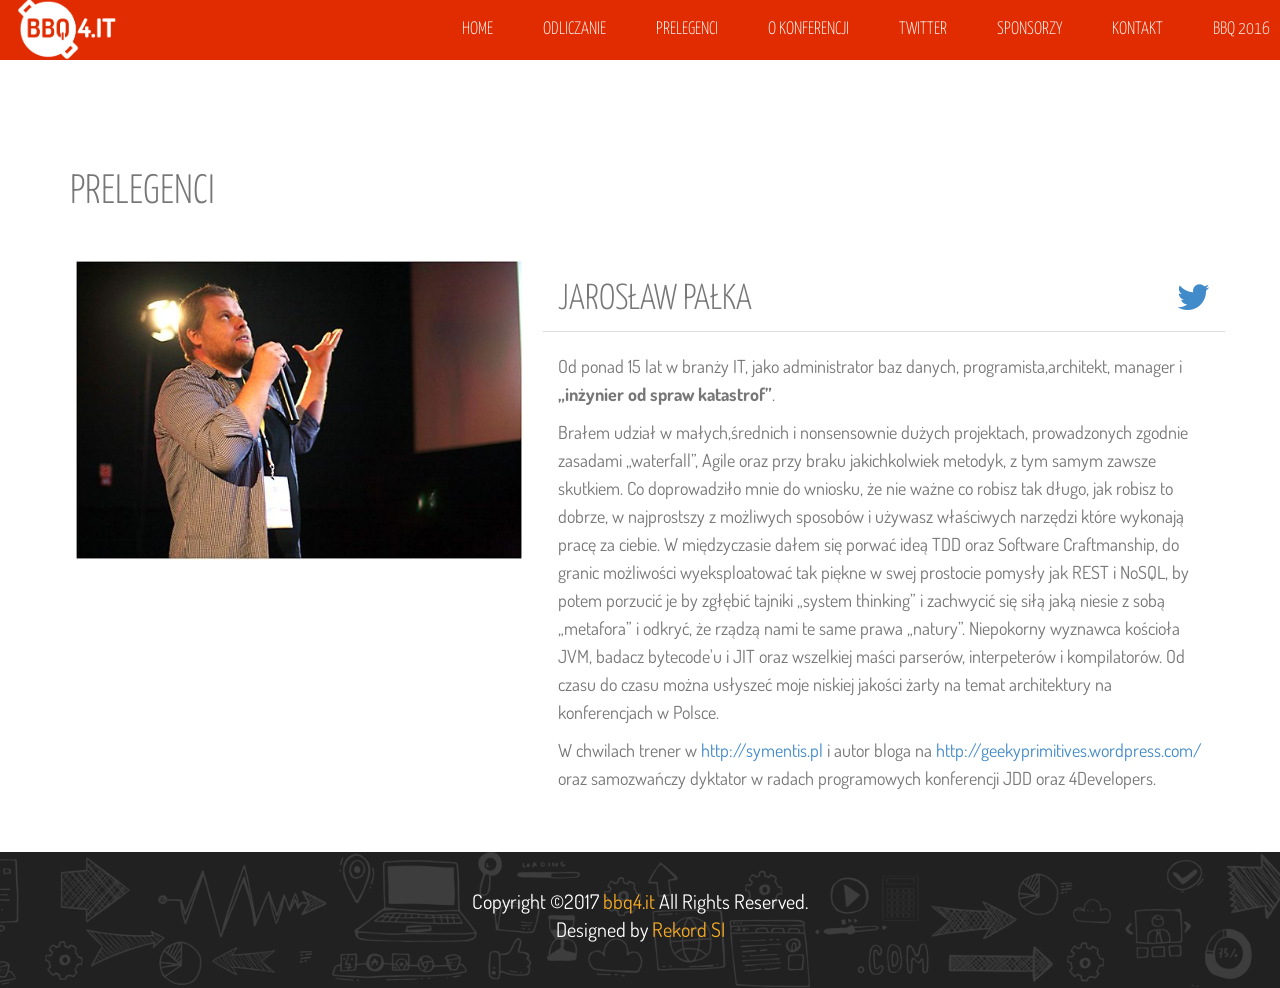
<file: 0prelegent1.html>
<!DOCTYPE html>
<html lang="en">
<head>
    <meta charset="utf-8">
    <meta name="viewport" content="width=device-width, initial-scale=1.0">
    <meta name="description" content="">
    <meta name="author" content="">
    <title>BBQ4.IT</title>
    <link href="css/bootstrap.min.css" rel="stylesheet">
    <link href="css/font-awesome.min.css" rel="stylesheet">
	<link href="css/main.css" rel="stylesheet">
	<link href="css/animate.css" rel="stylesheet">	
	<link href="css/responsive.css" rel="stylesheet">

    <!--[if lt IE 9]>
	    <script src="js/html5shiv.js"></script>
	    <script src="js/respond.min.js"></script>
    <![endif]-->       
    <link rel="shortcut icon" href="images/ico/favicon.ico">
    <link rel="apple-touch-icon-precomposed" sizes="144x144" href="images/ico/apple-touch-icon-144-precomposed.png">
    <link rel="apple-touch-icon-precomposed" sizes="114x114" href="images/ico/apple-touch-icon-114-precomposed.png">
    <link rel="apple-touch-icon-precomposed" sizes="72x72" href="images/ico/apple-touch-icon-72-precomposed.png">
    <link rel="apple-touch-icon-precomposed" href="images/ico/apple-touch-icon-57-precomposed.png">

</head><!--/head-->

<body>
	<header id="header" role="banner">		
		<div class="main-nav fixed-menu">
			<div class="container">
				
				<div class="row">
					<div class="under_site">
						<div class="navbar-header">
							<button type="button" class="navbar-toggle" data-toggle="collapse" data-target=".navbar-collapse">
								<span class="sr-only">Toggle navigation</span>
								<span class="icon-bar"></span>
								<span class="icon-bar"></span>
								<span class="icon-bar"></span>
							</button>
							<a class="navbar-brand" href="index.html">
								<img class="img-responsive" src="images/2017/logo.png" alt="logo">
							</a>                    
						</div>
						
						<ul class="nav navbar-nav navbar-right">                 
		                    <li class=""><a href="index.html">Home</a></li>
		                    <li class=""><a href="index.html#explore">Odliczanie</a></li>                         
		                   <li class="scroll"><a href="index.html#event">Prelegenci</a></li>
		                    <li class=""><a href="index.html/#about2">o Konferencji</a></li>                     
		                    <li class="no-scroll"><a href="index.html/#twitter">Twitter</a></li>
							<li class="no-scroll"><a href="index.html/#sponsor">Sponsorzy</a></li>
		                    <!--<li><a class="no-scroll" href="#" target="_blank">PURCHASE TICKETS</a></li>-->
		                    <li class="scroll"><a href="index.html/#contact">Kontakt</a></li>       
							<li class=""><a onclick="location.href = 'http://bbq4.it/2016/'" target="_blank" href="http://bbq4.it/2016/">BBQ 2016</a></li>       
		                </ul>
						
						
					</div>
				</div>
				
	        </div>
        </div>                    
    </header>
    <!--/#header--> 

    	

	<section id="prelegent">
	<div class="container">
		<div class="row">
			<div class="col-md-12">
				<h1>Prelegenci</h1>
			</div>
			
			<div class="col-md-5">
				<img src="images/jpalka.jpg" />
			</div>
			<div class="col-md-7">
				<div class="row topic">
					<div class="col-md-8">
					<h2>
				Jarosław Pałka 
				</h2>
					</div>
					<div class="col-md-4 text-right">
						<h2>
							<a href="https://twitter.com/j_palka" target="_blank">
								<i class="fa fa-twitter"></i>
							</a>
						</h2>
					</div>
				</div>
				
				<p>
				Od ponad 15 lat w branży IT, jako administrator baz danych, programista,architekt, manager i <strong>„inżynier od spraw katastrof”</strong>.
				</p>
				<p>
				Brałem udział w małych,średnich i nonsensownie dużych projektach, prowadzonych zgodnie zasadami „waterfall”, Agile oraz przy braku jakichkolwiek metodyk, z tym samym zawsze skutkiem. Co doprowadziło mnie do wniosku, że nie ważne co robisz tak długo, jak robisz to dobrze, w najprostszy z możliwych sposobów i używasz właściwych narzędzi które wykonają pracę za ciebie. W międzyczasie dałem się porwać ideą TDD oraz Software Craftmanship, do granic możliwości wyeksploatować tak piękne w swej prostocie pomysły jak REST i NoSQL, by potem porzucić je by zgłębić tajniki „system thinking” i zachwycić się siłą jaką niesie z sobą „metafora” i odkryć, że rządzą nami te same prawa „natury”. Niepokorny wyznawca kościoła JVM, badacz bytecode'u i JIT oraz wszelkiej maści parserów, interpeterów i kompilatorów. Od czasu do czasu można usłyszeć moje niskiej jakości żarty na temat architektury na konferencjach w Polsce. </p><p>W chwilach trener w <a target="_blank" href="http://symentis.pl">http://symentis.pl</a> i autor bloga na <a target="_blank" href="http://geekyprimitives.wordpress.com/">http://geekyprimitives.wordpress.com/</a> oraz samozwańczy dyktator w radach programowych konferencji JDD oraz 4Developers.
				</p>


			</div>
		</div>
	</div>
		
		
	</section>
    <!--/#contact-->

    <footer id="footer">
        <div class="container">
            <div class="text-center">
                <p> Copyright  &copy;2017<a target="_blank" href="http://bbq4.it/"> bbq4.it </a> All Rights Reserved. <br> Designed by <a target="_blank" href="http://rekord.com.pl/">Rekord SI</a></p>                
            </div>
        </div>
    </footer>
    <!--/#footer-->
  
    <script type="text/javascript" src="js/jquery.js"></script>
    <script type="text/javascript" src="js/bootstrap.min.js"></script>
	<script type="text/javascript" src="http://maps.google.com/maps/api/js?sensor=true&key=AIzaSyBfwNAdK7EZCEQqe-RWiApO7Mh4Y1GbQL0"></script>
  	<script type="text/javascript" src="js/gmaps.js"></script>
	<script type="text/javascript" src="js/smoothscroll.js"></script>
    <script type="text/javascript" src="js/jquery.parallax.js"></script>
    <script type="text/javascript" src="js/coundown-timer.js"></script>
    <script type="text/javascript" src="js/jquery.scrollTo.js"></script>
    <script type="text/javascript" src="js/jquery.nav.js"></script>
	<script type="text/javascript" src="js/main.js"></script>  
	<script>
  (function(i,s,o,g,r,a,m){i['GoogleAnalyticsObject']=r;i[r]=i[r]||function(){
  (i[r].q=i[r].q||[]).push(arguments)},i[r].l=1*new Date();a=s.createElement(o),
  m=s.getElementsByTagName(o)[0];a.async=1;a.src=g;m.parentNode.insertBefore(a,m)
  })(window,document,'script','https://www.google-analytics.com/analytics.js','ga');

  ga('create', 'UA-70358522-3', 'auto');
  ga('send', 'pageview');

</script>
</body>
</html>
</file>
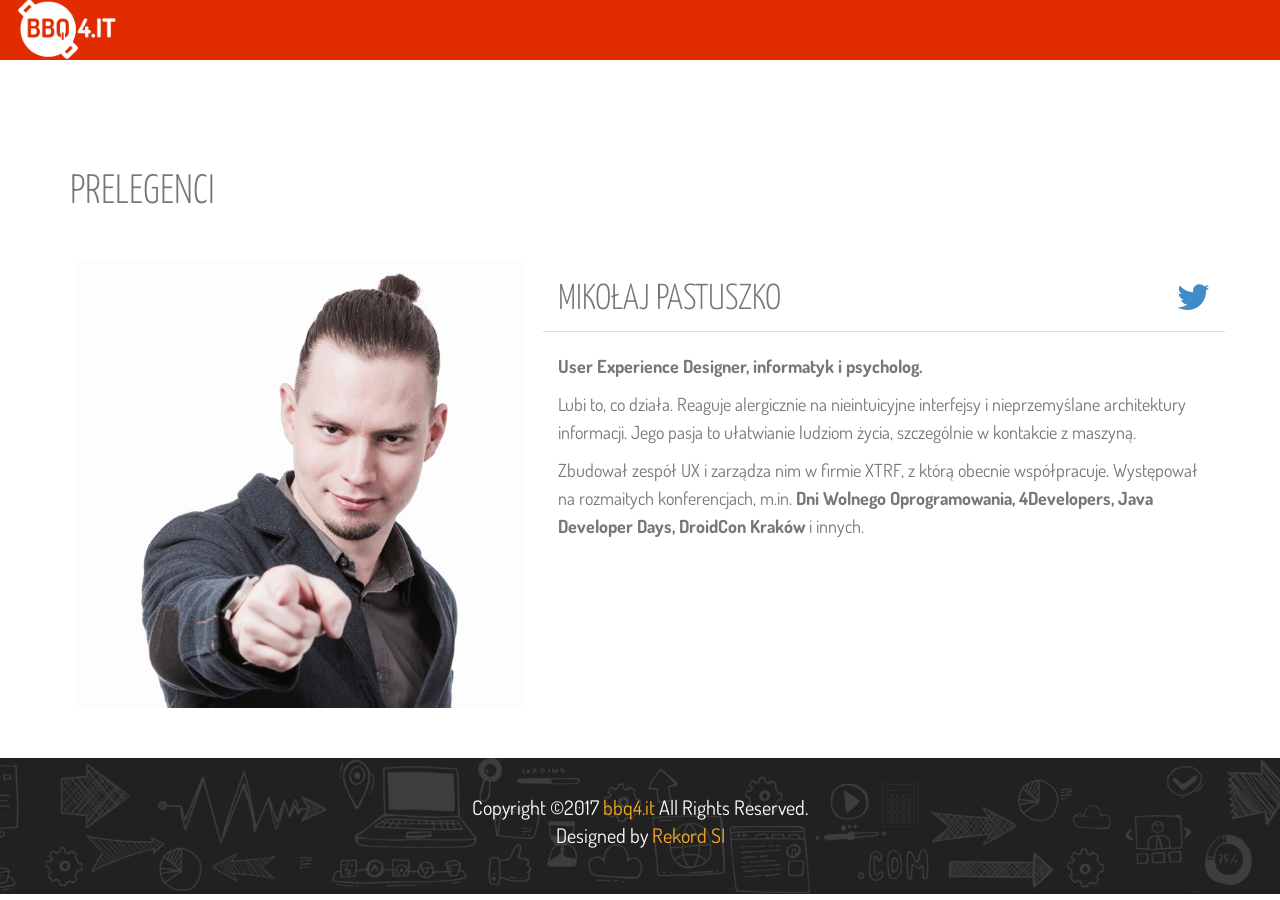
<file: prelegent1.html>
<!DOCTYPE html>
<html lang="en">
<head>
    <meta charset="utf-8">
    <meta name="viewport" content="width=device-width, initial-scale=1.0">
    <meta name="description" content="">
    <meta name="author" content="">
    <title>BBQ4.IT</title>
    <link href="css/bootstrap.min.css" rel="stylesheet">
    <link href="css/font-awesome.min.css" rel="stylesheet">
	<link href="css/main.css" rel="stylesheet">
	<link href="css/animate.css" rel="stylesheet">	
	<link href="css/responsive.css" rel="stylesheet">

    <!--[if lt IE 9]>
	    <script src="js/html5shiv.js"></script>
	    <script src="js/respond.min.js"></script>
    <![endif]-->       
    <link rel="shortcut icon" href="images/ico/favicon.ico">
    <link rel="apple-touch-icon-precomposed" sizes="144x144" href="images/ico/apple-touch-icon-144-precomposed.png">
    <link rel="apple-touch-icon-precomposed" sizes="114x114" href="images/ico/apple-touch-icon-114-precomposed.png">
    <link rel="apple-touch-icon-precomposed" sizes="72x72" href="images/ico/apple-touch-icon-72-precomposed.png">
    <link rel="apple-touch-icon-precomposed" href="images/ico/apple-touch-icon-57-precomposed.png">

</head><!--/head-->

<body>
	<header id="header" role="banner">		
		<div class="main-nav fixed-menu">
			<div class="container">
				
				<div class="row">
					<div class="under_site">
						<div class="navbar-header">
							<button type="button" class="navbar-toggle" data-toggle="collapse" data-target=".navbar-collapse">
								<span class="sr-only">Toggle navigation</span>
								<span class="icon-bar"></span>
								<span class="icon-bar"></span>
								<span class="icon-bar"></span>
							</button>
							<a class="navbar-brand" href="index.html">
								<img class="img-responsive" src="images/2017/logo.png" alt="logo">
							</a>                    
						</div>
						
						<!--<ul class="nav navbar-nav navbar-right">                 
		                    <li class=""><a href="index.html">Home</a></li>
		                    <li class=""><a href="index.html#explore">Odliczanie</a></li>                         
		                   <li class="scroll"><a href="index.html#event">Prelegenci</a></li>
		                    <li class=""><a href="index.html/#about2">o Konferencji</a></li>                     
		                    <li class="no-scroll"><a href="index.html/#twitter">Twitter</a></li>
							<li class="no-scroll"><a href="index.html/#sponsor">Sponsorzy</a></li>
		                    <!--<li><a class="no-scroll" href="#" target="_blank">PURCHASE TICKETS</a></li>
		                    <li class="scroll"><a href="index.html/#contact">Kontakt</a></li>       
							<li class=""><a onclick="location.href = 'http://bbq4.it/2016/'" target="_blank" href="http://bbq4.it/2016/">BBQ 2016</a></li>       
		                </ul>-->
						
						
					</div>
				</div>
				
	        </div>
        </div>                    
    </header>
    <!--/#header--> 

    	

	<section id="prelegent">
	<div class="container">
		<div class="row">
			<div class="col-md-12">
				<h1>Prelegenci</h1>
			</div>
			
			<div class="col-md-5">
				<img src="images/mpastuszko.jpg" />
			</div>
			<div class="col-md-7">
				<div class="row topic">
					<div class="col-md-8">
					<h2>
				Mikołaj Pastuszko 
				</h2>
					</div>
					<div class="col-md-4 text-right">
						<h2>
							<a href="https://twitter.com/mpastuszko" target="_blank">
								<i class="fa fa-twitter"></i>
							</a>
						</h2>
					</div>
				</div>
				
				<p>
				<strong>User Experience Designer, informatyk i psycholog.</strong>
				</p>
				<p>
				Lubi to, co działa. Reaguje alergicznie na nieintuicyjne interfejsy i nieprzemyślane architektury informacji. Jego pasja to ułatwianie ludziom życia, szczególnie w kontakcie z maszyną.</p>
				
				<p>Zbudował zespół UX i zarządza nim w firmie XTRF, z którą obecnie współpracuje. Występował na rozmaitych konferencjach, m.in. <strong>Dni Wolnego Oprogramowania, 4Developers, Java Developer Days, DroidCon Kraków</strong> i innych.
				</p>


			</div>
		</div>
	</div>
		
		
	</section>
    <!--/#contact-->

    <footer id="footer">
        <div class="container">
            <div class="text-center">
                <p> Copyright  &copy;2017<a target="_blank" href="http://bbq4.it/"> bbq4.it </a> All Rights Reserved. <br> Designed by <a target="_blank" href="http://rekord.com.pl/">Rekord SI</a></p>                
            </div>
        </div>
    </footer>
    <!--/#footer-->
  
    <script type="text/javascript" src="js/jquery.js"></script>
    <script type="text/javascript" src="js/bootstrap.min.js"></script>
	<script type="text/javascript" src="http://maps.google.com/maps/api/js?sensor=true&key=AIzaSyBfwNAdK7EZCEQqe-RWiApO7Mh4Y1GbQL0"></script>
  	<script type="text/javascript" src="js/gmaps.js"></script>
	<script type="text/javascript" src="js/smoothscroll.js"></script>
    <script type="text/javascript" src="js/jquery.parallax.js"></script>
    <script type="text/javascript" src="js/coundown-timer.js"></script>
    <script type="text/javascript" src="js/jquery.scrollTo.js"></script>
    <script type="text/javascript" src="js/jquery.nav.js"></script>
	<script type="text/javascript" src="js/main.js"></script>  
	<script>
  (function(i,s,o,g,r,a,m){i['GoogleAnalyticsObject']=r;i[r]=i[r]||function(){
  (i[r].q=i[r].q||[]).push(arguments)},i[r].l=1*new Date();a=s.createElement(o),
  m=s.getElementsByTagName(o)[0];a.async=1;a.src=g;m.parentNode.insertBefore(a,m)
  })(window,document,'script','https://www.google-analytics.com/analytics.js','ga');

  ga('create', 'UA-70358522-3', 'auto');
  ga('send', 'pageview');

</script>
</body>
</html>
</file>
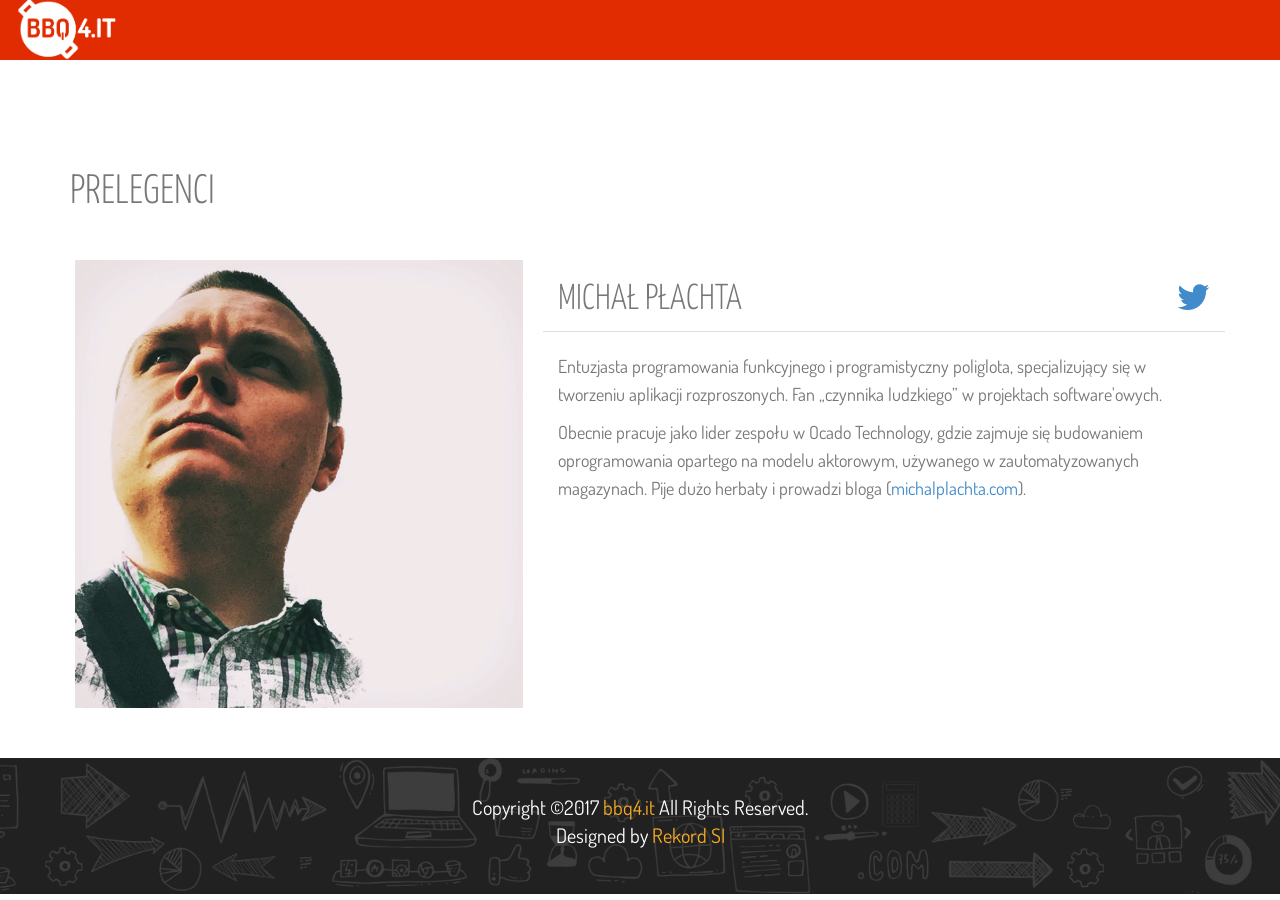
<file: prelegent2.html>
<!DOCTYPE html>
<html lang="en">
<head>
    <meta charset="utf-8">
    <meta name="viewport" content="width=device-width, initial-scale=1.0">
    <meta name="description" content="">
    <meta name="author" content="">
    <title>BBQ4.IT</title>
    <link href="css/bootstrap.min.css" rel="stylesheet">
    <link href="css/font-awesome.min.css" rel="stylesheet">
	<link href="css/main.css" rel="stylesheet">
	<link href="css/animate.css" rel="stylesheet">	
	<link href="css/responsive.css" rel="stylesheet">

    <!--[if lt IE 9]>
	    <script src="js/html5shiv.js"></script>
	    <script src="js/respond.min.js"></script>
    <![endif]-->       
    <link rel="shortcut icon" href="images/ico/favicon.ico">
    <link rel="apple-touch-icon-precomposed" sizes="144x144" href="images/ico/apple-touch-icon-144-precomposed.png">
    <link rel="apple-touch-icon-precomposed" sizes="114x114" href="images/ico/apple-touch-icon-114-precomposed.png">
    <link rel="apple-touch-icon-precomposed" sizes="72x72" href="images/ico/apple-touch-icon-72-precomposed.png">
    <link rel="apple-touch-icon-precomposed" href="images/ico/apple-touch-icon-57-precomposed.png">

</head><!--/head-->

<body>
	<header id="header" role="banner">		
		<div class="main-nav fixed-menu">
			<div class="container">
				
				<div class="row">
					<div class="under_site">
						<div class="navbar-header">
							<button type="button" class="navbar-toggle" data-toggle="collapse" data-target=".navbar-collapse">
								<span class="sr-only">Toggle navigation</span>
								<span class="icon-bar"></span>
								<span class="icon-bar"></span>
								<span class="icon-bar"></span>
							</button>
							<a class="navbar-brand" href="index.html">
								<img class="img-responsive" src="images/2017/logo.png" alt="logo">
							</a>                    
						</div>
						
						<!--<ul class="nav navbar-nav navbar-right">                 
		                    <li class=""><a href="index.html">Home</a></li>
		                    <li class=""><a href="index.html#explore">Odliczanie</a></li>                         
		                   <li class="scroll"><a href="index.html#event">Prelegenci</a></li>
		                    <li class=""><a href="index.html/#about2">o Konferencji</a></li>                     
		                    <li class="no-scroll"><a href="index.html/#twitter">Twitter</a></li>
							<li class="no-scroll"><a href="index.html/#sponsor">Sponsorzy</a></li>
		                    <!--<li><a class="no-scroll" href="#" target="_blank">PURCHASE TICKETS</a></li>
		                    <li class="scroll"><a href="index.html/#contact">Kontakt</a></li>       
							<li class=""><a onclick="location.href = 'http://bbq4.it/2016/'" target="_blank" href="http://bbq4.it/2016/">BBQ 2016</a></li>       
		                </ul>-->
						
						
					</div>
				</div>
				
	        </div>
        </div>                    
    </header>
    <!--/#header--> 

    	

	<section id="prelegent">
	<div class="container">
		<div class="row">
			<div class="col-md-12">
				<h1>Prelegenci</h1>
			</div>
			
			<div class="col-md-5">
				<img src="images/mplachta.jpg" />
			</div>
			<div class="col-md-7">
				<div class="row topic">
					<div class="col-md-8">
					<h2>
				Michał Płachta
				</h2>
					</div>
					<div class="col-md-4 text-right">
						<h2>
							<a href="https://twitter.com/miciek" target="_blank">
								<i class="fa fa-twitter"></i>
							</a>
						</h2>
					</div>
				</div>
				
				<p>
				Entuzjasta programowania funkcyjnego i programistyczny poliglota, specjalizujący się w tworzeniu aplikacji rozproszonych. Fan „czynnika ludzkiego” w projektach software'owych.</p>
				<p>
				Obecnie pracuje jako lider zespołu w Ocado Technology, gdzie zajmuje się budowaniem oprogramowania opartego na modelu aktorowym, używanego w zautomatyzowanych magazynach. Pije dużo herbaty i prowadzi bloga (<a href="http://michalplachta.com/" target="_blank">michalplachta.com</a>).
				</p>


			</div>
		</div>
	</div>
		
		
	</section>
    <!--/#contact-->

    <footer id="footer">
        <div class="container">
            <div class="text-center">
                <p> Copyright  &copy;2017<a target="_blank" href="http://bbq4.it/"> bbq4.it </a> All Rights Reserved. <br> Designed by <a target="_blank" href="http://rekord.com.pl/">Rekord SI</a></p>                
            </div>
        </div>
    </footer>
    <!--/#footer-->
  
    <script type="text/javascript" src="js/jquery.js"></script>
    <script type="text/javascript" src="js/bootstrap.min.js"></script>
	<script type="text/javascript" src="http://maps.google.com/maps/api/js?sensor=true&key=AIzaSyBfwNAdK7EZCEQqe-RWiApO7Mh4Y1GbQL0"></script>
  	<script type="text/javascript" src="js/gmaps.js"></script>
	<script type="text/javascript" src="js/smoothscroll.js"></script>
    <script type="text/javascript" src="js/jquery.parallax.js"></script>
    <script type="text/javascript" src="js/coundown-timer.js"></script>
    <script type="text/javascript" src="js/jquery.scrollTo.js"></script>
    <script type="text/javascript" src="js/jquery.nav.js"></script>
	<script type="text/javascript" src="js/main.js"></script>  
	<script>
  (function(i,s,o,g,r,a,m){i['GoogleAnalyticsObject']=r;i[r]=i[r]||function(){
  (i[r].q=i[r].q||[]).push(arguments)},i[r].l=1*new Date();a=s.createElement(o),
  m=s.getElementsByTagName(o)[0];a.async=1;a.src=g;m.parentNode.insertBefore(a,m)
  })(window,document,'script','https://www.google-analytics.com/analytics.js','ga');

  ga('create', 'UA-70358522-3', 'auto');
  ga('send', 'pageview');

</script>
</body>
</html>
</file>
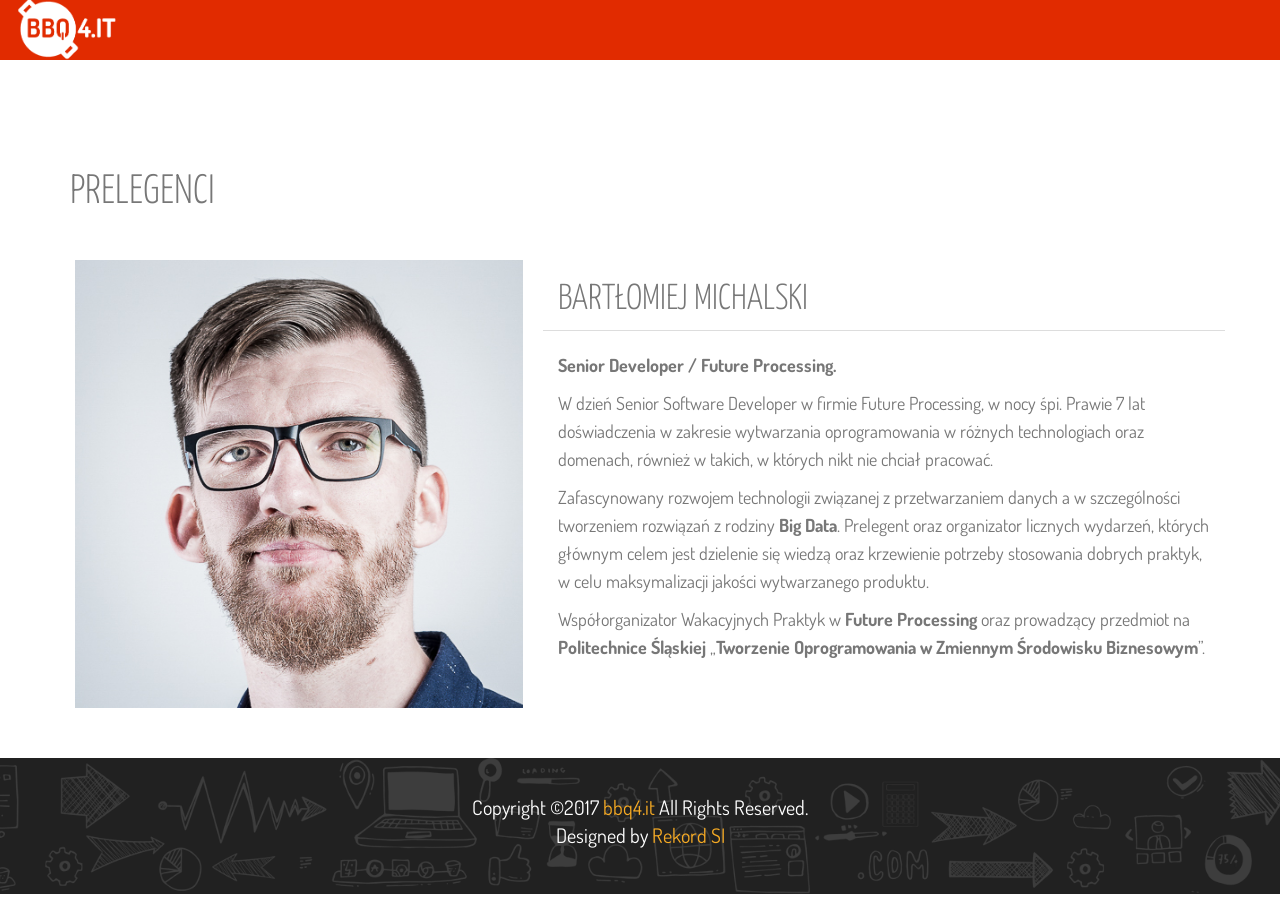
<file: prelegent3.html>
<!DOCTYPE html>
<html lang="en">
<head>
    <meta charset="utf-8">
    <meta name="viewport" content="width=device-width, initial-scale=1.0">
    <meta name="description" content="">
    <meta name="author" content="">
    <title>BBQ4.IT</title>
    <link href="css/bootstrap.min.css" rel="stylesheet">
    <link href="css/font-awesome.min.css" rel="stylesheet">
	<link href="css/main.css" rel="stylesheet">
	<link href="css/animate.css" rel="stylesheet">	
	<link href="css/responsive.css" rel="stylesheet">

    <!--[if lt IE 9]>
	    <script src="js/html5shiv.js"></script>
	    <script src="js/respond.min.js"></script>
    <![endif]-->       
    <link rel="shortcut icon" href="images/ico/favicon.ico">
    <link rel="apple-touch-icon-precomposed" sizes="144x144" href="images/ico/apple-touch-icon-144-precomposed.png">
    <link rel="apple-touch-icon-precomposed" sizes="114x114" href="images/ico/apple-touch-icon-114-precomposed.png">
    <link rel="apple-touch-icon-precomposed" sizes="72x72" href="images/ico/apple-touch-icon-72-precomposed.png">
    <link rel="apple-touch-icon-precomposed" href="images/ico/apple-touch-icon-57-precomposed.png">

</head><!--/head-->

<body>
	<header id="header" role="banner">		
		<div class="main-nav fixed-menu">
			<div class="container">
				
				<div class="row">
					<div class="under_site">
						<div class="navbar-header">
							<button type="button" class="navbar-toggle" data-toggle="collapse" data-target=".navbar-collapse">
								<span class="sr-only">Toggle navigation</span>
								<span class="icon-bar"></span>
								<span class="icon-bar"></span>
								<span class="icon-bar"></span>
							</button>
							<a class="navbar-brand" href="index.html">
								<img class="img-responsive" src="images/2017/logo.png" alt="logo">
							</a>                    
						</div>
						
						<!--<ul class="nav navbar-nav navbar-right">                 
		                    <li class=""><a href="index.html">Home</a></li>
		                    <li class=""><a href="index.html#explore">Odliczanie</a></li>                         
		                   <li class="scroll"><a href="index.html#event">Prelegenci</a></li>
		                    <li class=""><a href="index.html/#about2">o Konferencji</a></li>                     
		                    <li class="no-scroll"><a href="index.html/#twitter">Twitter</a></li>
							<li class="no-scroll"><a href="index.html/#sponsor">Sponsorzy</a></li>
		                    <!--<li><a class="no-scroll" href="#" target="_blank">PURCHASE TICKETS</a></li>
		                    <li class="scroll"><a href="index.html/#contact">Kontakt</a></li>       
							<li class=""><a onclick="location.href = 'http://bbq4.it/2016/'" target="_blank" href="http://bbq4.it/2016/">BBQ 2016</a></li>       
		                </ul>-->
						
						
					</div>
				</div>
				
	        </div>
        </div>                    
    </header>
    <!--/#header--> 

    	

	<section id="prelegent">
	<div class="container">
		<div class="row">
			<div class="col-md-12">
				<h1>Prelegenci</h1>
			</div>
			
			<div class="col-md-5">
				<img src="images/bmichalski.jpg" />
			</div>
			<div class="col-md-7">
				<div class="row topic">
					<div class="col-md-8">
					<h2>
				Bartłomiej Michalski
				</h2>
					</div>
					<div class="col-md-4 text-right">
						<!--<h2>
							<a href="https://twitter.com/mpastuszko" target="_blank">
								<i class="fa fa-twitter"></i>
							</a>
						</h2>-->
					</div>
				</div>
				
				<p>
				<strong>Senior Developer / Future Processing.</strong>
				</p>
				<p>
				W dzień Senior Software Developer w firmie Future Processing, w nocy śpi. Prawie 7 lat doświadczenia w zakresie wytwarzania oprogramowania w różnych technologiach oraz domenach, również w takich, w których nikt nie chciał pracować. </p>
				
				<p>Zafascynowany rozwojem technologii związanej z przetwarzaniem danych a w szczególności tworzeniem rozwiązań z rodziny <strong>Big Data</strong>. Prelegent oraz organizator licznych wydarzeń, których głównym celem jest dzielenie się wiedzą oraz krzewienie potrzeby stosowania dobrych praktyk, w celu maksymalizacji jakości wytwarzanego produktu. 
				</p>
				<p>Współorganizator Wakacyjnych Praktyk w <strong>Future Processing</strong> oraz prowadzący przedmiot na <strong>Politechnice Śląskiej</strong> „<strong>Tworzenie Oprogramowania w Zmiennym Środowisku Biznesowym</strong>”.
				</p>


			</div>
		</div>
	</div>
		
		
	</section>
    <!--/#contact-->

    <footer id="footer">
        <div class="container">
            <div class="text-center">
                <p> Copyright  &copy;2017<a target="_blank" href="http://bbq4.it/"> bbq4.it </a> All Rights Reserved. <br> Designed by <a target="_blank" href="http://rekord.com.pl/">Rekord SI</a></p>                
            </div>
        </div>
    </footer>
    <!--/#footer-->
  
    <script type="text/javascript" src="js/jquery.js"></script>
    <script type="text/javascript" src="js/bootstrap.min.js"></script>
	<script type="text/javascript" src="http://maps.google.com/maps/api/js?sensor=true&key=AIzaSyBfwNAdK7EZCEQqe-RWiApO7Mh4Y1GbQL0"></script>
  	<script type="text/javascript" src="js/gmaps.js"></script>
	<script type="text/javascript" src="js/smoothscroll.js"></script>
    <script type="text/javascript" src="js/jquery.parallax.js"></script>
    <script type="text/javascript" src="js/coundown-timer.js"></script>
    <script type="text/javascript" src="js/jquery.scrollTo.js"></script>
    <script type="text/javascript" src="js/jquery.nav.js"></script>
	<script type="text/javascript" src="js/main.js"></script>  
	<script>
  (function(i,s,o,g,r,a,m){i['GoogleAnalyticsObject']=r;i[r]=i[r]||function(){
  (i[r].q=i[r].q||[]).push(arguments)},i[r].l=1*new Date();a=s.createElement(o),
  m=s.getElementsByTagName(o)[0];a.async=1;a.src=g;m.parentNode.insertBefore(a,m)
  })(window,document,'script','https://www.google-analytics.com/analytics.js','ga');

  ga('create', 'UA-70358522-3', 'auto');
  ga('send', 'pageview');

</script>
</body>
</html>
</file>
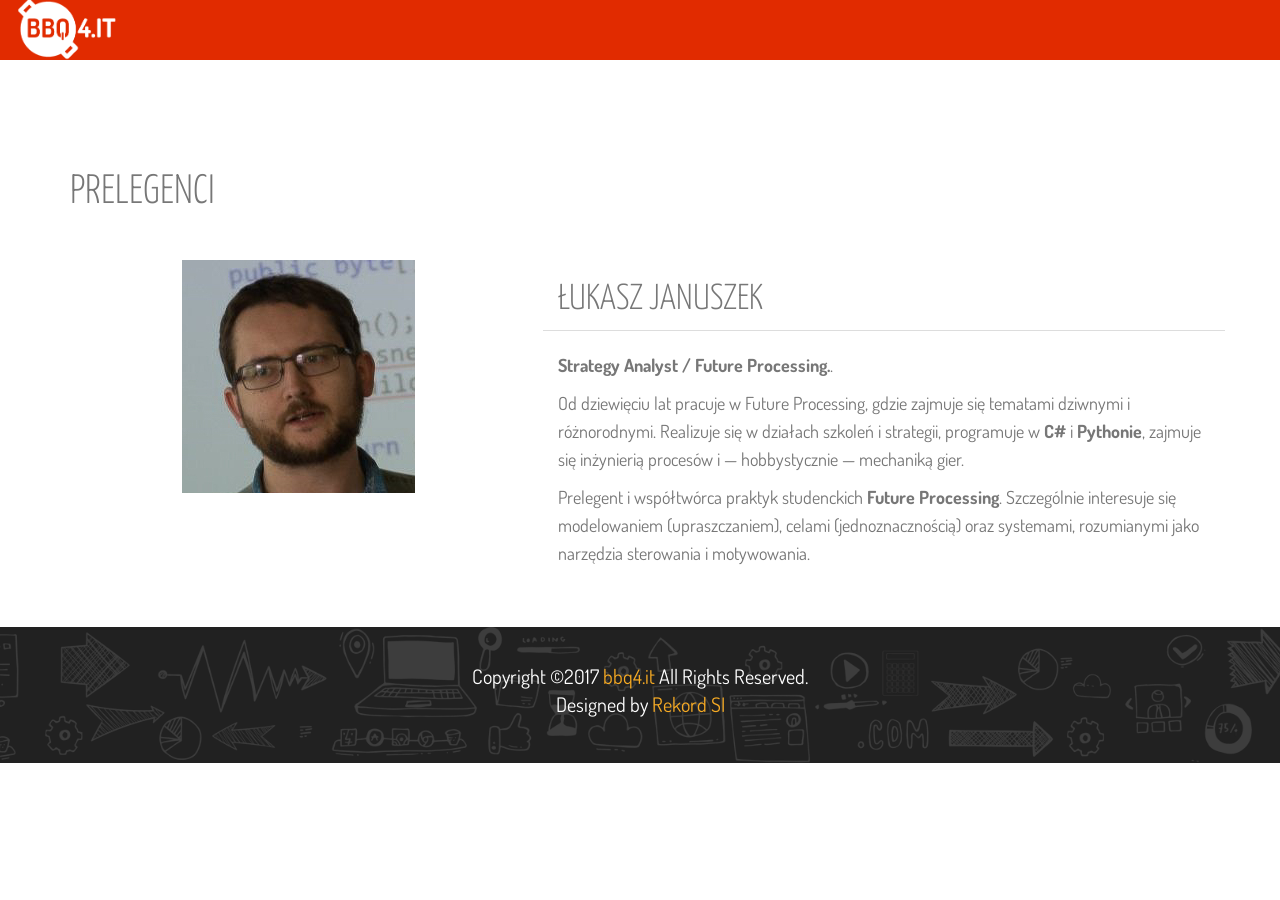
<file: prelegent4.html>
<!DOCTYPE html>
<html lang="en">
<head>
    <meta charset="utf-8">
    <meta name="viewport" content="width=device-width, initial-scale=1.0">
    <meta name="description" content="">
    <meta name="author" content="">
    <title>BBQ4.IT</title>
    <link href="css/bootstrap.min.css" rel="stylesheet">
    <link href="css/font-awesome.min.css" rel="stylesheet">
	<link href="css/main.css" rel="stylesheet">
	<link href="css/animate.css" rel="stylesheet">	
	<link href="css/responsive.css" rel="stylesheet">

    <!--[if lt IE 9]>
	    <script src="js/html5shiv.js"></script>
	    <script src="js/respond.min.js"></script>
    <![endif]-->       
    <link rel="shortcut icon" href="images/ico/favicon.ico">
    <link rel="apple-touch-icon-precomposed" sizes="144x144" href="images/ico/apple-touch-icon-144-precomposed.png">
    <link rel="apple-touch-icon-precomposed" sizes="114x114" href="images/ico/apple-touch-icon-114-precomposed.png">
    <link rel="apple-touch-icon-precomposed" sizes="72x72" href="images/ico/apple-touch-icon-72-precomposed.png">
    <link rel="apple-touch-icon-precomposed" href="images/ico/apple-touch-icon-57-precomposed.png">

</head><!--/head-->

<body>
	<header id="header" role="banner">		
		<div class="main-nav fixed-menu">
			<div class="container">
				
				<div class="row">
					<div class="under_site">
						<div class="navbar-header">
							<button type="button" class="navbar-toggle" data-toggle="collapse" data-target=".navbar-collapse">
								<span class="sr-only">Toggle navigation</span>
								<span class="icon-bar"></span>
								<span class="icon-bar"></span>
								<span class="icon-bar"></span>
							</button>
							<a class="navbar-brand" href="index.html">
								<img class="img-responsive" src="images/2017/logo.png" alt="logo">
							</a>                    
						</div>
						
						<!--<ul class="nav navbar-nav navbar-right">                 
		                    <li class=""><a href="index.html">Home</a></li>
		                    <li class=""><a href="index.html#explore">Odliczanie</a></li>                         
		                   <li class="scroll"><a href="index.html#event">Prelegenci</a></li>
		                    <li class=""><a href="index.html/#about2">o Konferencji</a></li>                     
		                    <li class="no-scroll"><a href="index.html/#twitter">Twitter</a></li>
							<li class="no-scroll"><a href="index.html/#sponsor">Sponsorzy</a></li>
		                    <!--<li><a class="no-scroll" href="#" target="_blank">PURCHASE TICKETS</a></li>
		                    <li class="scroll"><a href="index.html/#contact">Kontakt</a></li>       
							<li class=""><a onclick="location.href = 'http://bbq4.it/2016/'" target="_blank" href="http://bbq4.it/2016/">BBQ 2016</a></li>       
		                </ul>-->
						
						
					</div>
				</div>
				
	        </div>
        </div>                    
    </header>
    <!--/#header--> 

    	

	<section id="prelegent">
	<div class="container">
		<div class="row">
			<div class="col-md-12">
				<h1>Prelegenci</h1>
			</div>
			
			<div class="col-md-5">
				<img src="images/ljanuszek.jpg" />
			</div>
			<div class="col-md-7">
				<div class="row topic">
					<div class="col-md-8">
					<h2>
				Łukasz Januszek
				</h2>
					</div>
					<div class="col-md-4 text-right">
						<!--<h2>
							<a href="https://twitter.com/mpastuszko" target="_blank">
								<i class="fa fa-twitter"></i>
							</a>
						</h2>-->
					</div>
				</div>
				
				<p>
				<strong>Strategy Analyst / Future Processing.</strong>.
				</p>
				<p>
				Od dziewięciu lat pracuje w Future Processing, gdzie zajmuje się tematami dziwnymi i różnorodnymi. Realizuje się w działach szkoleń i strategii, programuje w <strong>C#</strong> i <strong>Pythonie</strong>, zajmuje się inżynierią procesów i — hobbystycznie — mechaniką gier.  </p>
				
				<p>Prelegent i współtwórca praktyk studenckich <strong>Future Processing</strong>. Szczególnie interesuje się modelowaniem (upraszczaniem), celami (jednoznacznością) oraz systemami, rozumianymi jako narzędzia sterowania i motywowania.
				</p>


			</div>
		</div>
	</div>
		
		
	</section>
    <!--/#contact-->

    <footer id="footer">
        <div class="container">
            <div class="text-center">
                <p> Copyright  &copy;2017<a target="_blank" href="http://bbq4.it/"> bbq4.it </a> All Rights Reserved. <br> Designed by <a target="_blank" href="http://rekord.com.pl/">Rekord SI</a></p>                
            </div>
        </div>
    </footer>
    <!--/#footer-->
  
    <script type="text/javascript" src="js/jquery.js"></script>
    <script type="text/javascript" src="js/bootstrap.min.js"></script>
	<script type="text/javascript" src="http://maps.google.com/maps/api/js?sensor=true&key=AIzaSyBfwNAdK7EZCEQqe-RWiApO7Mh4Y1GbQL0"></script>
  	<script type="text/javascript" src="js/gmaps.js"></script>
	<script type="text/javascript" src="js/smoothscroll.js"></script>
    <script type="text/javascript" src="js/jquery.parallax.js"></script>
    <script type="text/javascript" src="js/coundown-timer.js"></script>
    <script type="text/javascript" src="js/jquery.scrollTo.js"></script>
    <script type="text/javascript" src="js/jquery.nav.js"></script>
	<script type="text/javascript" src="js/main.js"></script>  
	<script>
  (function(i,s,o,g,r,a,m){i['GoogleAnalyticsObject']=r;i[r]=i[r]||function(){
  (i[r].q=i[r].q||[]).push(arguments)},i[r].l=1*new Date();a=s.createElement(o),
  m=s.getElementsByTagName(o)[0];a.async=1;a.src=g;m.parentNode.insertBefore(a,m)
  })(window,document,'script','https://www.google-analytics.com/analytics.js','ga');

  ga('create', 'UA-70358522-3', 'auto');
  ga('send', 'pageview');

</script>
</body>
</html>
</file>
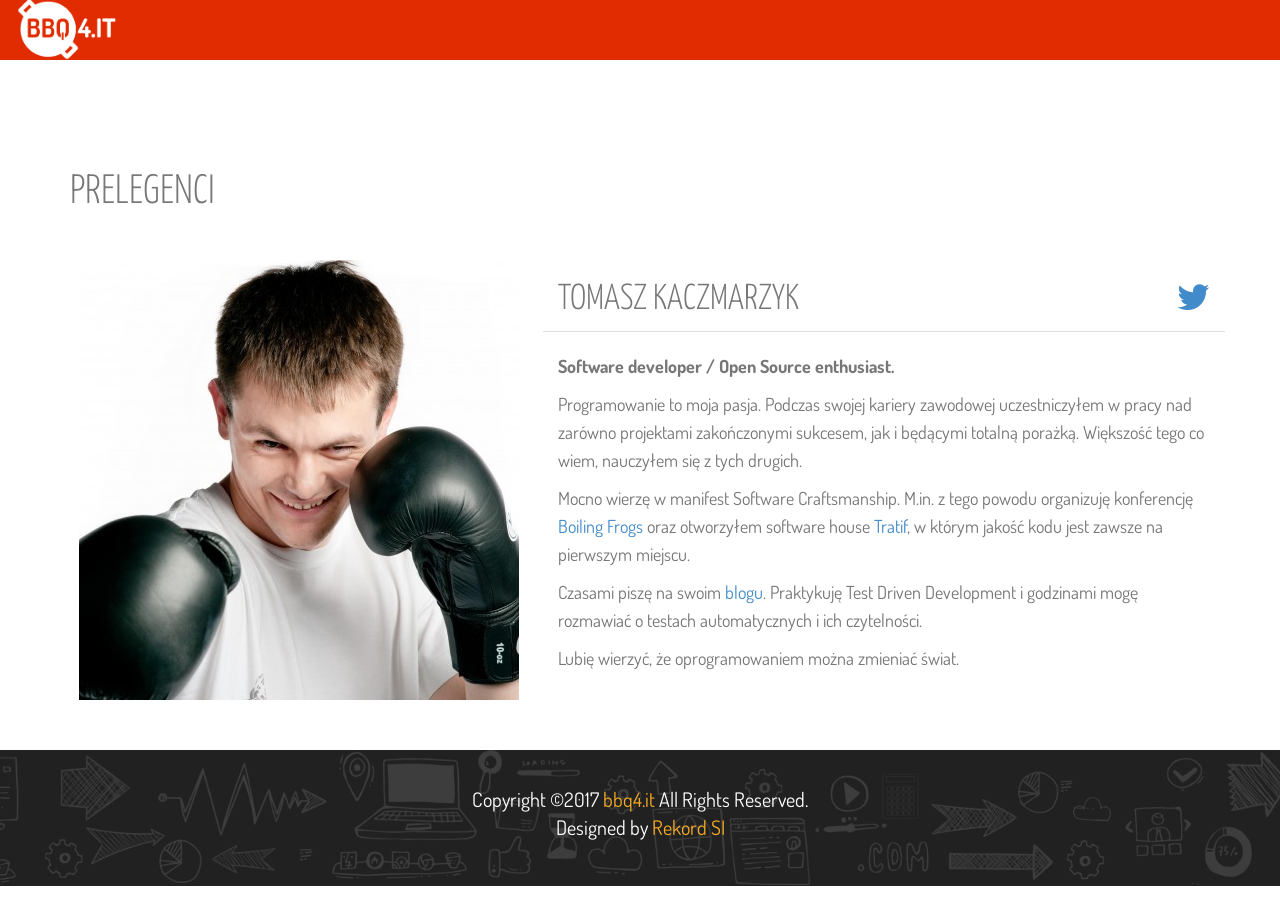
<file: prelegent5.html>
<!DOCTYPE html>
<html lang="en">
<head>
    <meta charset="utf-8">
    <meta name="viewport" content="width=device-width, initial-scale=1.0">
    <meta name="description" content="">
    <meta name="author" content="">
    <title>BBQ4.IT</title>
    <link href="css/bootstrap.min.css" rel="stylesheet">
    <link href="css/font-awesome.min.css" rel="stylesheet">
	<link href="css/main.css" rel="stylesheet">
	<link href="css/animate.css" rel="stylesheet">	
	<link href="css/responsive.css" rel="stylesheet">

    <!--[if lt IE 9]>
	    <script src="js/html5shiv.js"></script>
	    <script src="js/respond.min.js"></script>
    <![endif]-->       
    <link rel="shortcut icon" href="images/ico/favicon.ico">
    <link rel="apple-touch-icon-precomposed" sizes="144x144" href="images/ico/apple-touch-icon-144-precomposed.png">
    <link rel="apple-touch-icon-precomposed" sizes="114x114" href="images/ico/apple-touch-icon-114-precomposed.png">
    <link rel="apple-touch-icon-precomposed" sizes="72x72" href="images/ico/apple-touch-icon-72-precomposed.png">
    <link rel="apple-touch-icon-precomposed" href="images/ico/apple-touch-icon-57-precomposed.png">

</head><!--/head-->

<body>
	<header id="header" role="banner">		
		<div class="main-nav fixed-menu">
			<div class="container">
				
				<div class="row">
					<div class="under_site">
						<div class="navbar-header">
							<button type="button" class="navbar-toggle" data-toggle="collapse" data-target=".navbar-collapse">
								<span class="sr-only">Toggle navigation</span>
								<span class="icon-bar"></span>
								<span class="icon-bar"></span>
								<span class="icon-bar"></span>
							</button>
							<a class="navbar-brand" href="index.html">
								<img class="img-responsive" src="images/2017/logo.png" alt="logo">
							</a>                    
						</div>
						
						<!--<ul class="nav navbar-nav navbar-right">                 
		                    <li class=""><a href="index.html">Home</a></li>
		                    <li class=""><a href="index.html#explore">Odliczanie</a></li>                         
		                   <li class="scroll"><a href="index.html#event">Prelegenci</a></li>
		                    <li class=""><a href="index.html/#about2">o Konferencji</a></li>                     
		                    <li class="no-scroll"><a href="index.html/#twitter">Twitter</a></li>
							<li class="no-scroll"><a href="index.html/#sponsor">Sponsorzy</a></li>
		                    <!--<li><a class="no-scroll" href="#" target="_blank">PURCHASE TICKETS</a></li>
		                    <li class="scroll"><a href="index.html/#contact">Kontakt</a></li>       
							<li class=""><a onclick="location.href = 'http://bbq4.it/2016/'" target="_blank" href="http://bbq4.it/2016/">BBQ 2016</a></li>       
		                </ul>-->
						
						
					</div>
				</div>
				
	        </div>
        </div>                    
    </header>
    <!--/#header--> 

    	

	<section id="prelegent">
	<div class="container">
		<div class="row">
			<div class="col-md-12">
				<h1>Prelegenci</h1>
			</div>
			
			<div class="col-md-5">
				<img src="images/tkaczmarzyk.jpeg" />
			</div>
			<div class="col-md-7">
				<div class="row topic">
					<div class="col-md-8">
					<h2>
						Tomasz Kaczmarzyk
				</h2>
					</div>
					<div class="col-md-4 text-right">
						<h2>
							<a href="https://twitter.com/tkaczmarzyk" target="_blank">
								<i class="fa fa-twitter"></i>
							</a>
						</h2>
					</div>
				</div>
				
				<p>
				<strong>Software developer / Open Source enthusiast.</strong>
				</p>
				<p>
					Programowanie to moja pasja. Podczas swojej kariery zawodowej uczestniczyłem w pracy nad zarówno projektami
					zakończonymi sukcesem, jak i będącymi totalną porażką. Większość tego co wiem, nauczyłem się z tych drugich.
				</p>
				<p>
					Mocno wierzę w manifest Software Craftsmanship. M.in. z tego powodu organizuję konferencję
					<a href="http://boilingfrogs.pl">Boiling Frogs</a>
					oraz otworzyłem software house
					<a href="http://tratif.com">Tratif</a>, w którym jakość kodu jest zawsze na pierwszym miejscu.
				</p>
				<p>
					Czasami piszę na swoim
					<a href="http://blog.kaczmarzyk.net">blogu</a>.
					Praktykuję Test Driven Development i godzinami mogę rozmawiać o testach automatycznych i ich czytelności.
				</p>
				<p>
					Lubię wierzyć, że oprogramowaniem można zmieniać świat.
				</p>
			</div>
		</div>
	</div>
		
		
	</section>
    <!--/#contact-->

    <footer id="footer">
        <div class="container">
            <div class="text-center">
                <p> Copyright  &copy;2017<a target="_blank" href="http://bbq4.it/"> bbq4.it </a> All Rights Reserved. <br> Designed by <a target="_blank" href="http://rekord.com.pl/">Rekord SI</a></p>                
            </div>
        </div>
    </footer>
    <!--/#footer-->
  
    <script type="text/javascript" src="js/jquery.js"></script>
    <script type="text/javascript" src="js/bootstrap.min.js"></script>
	<script type="text/javascript" src="http://maps.google.com/maps/api/js?sensor=true&key=AIzaSyBfwNAdK7EZCEQqe-RWiApO7Mh4Y1GbQL0"></script>
  	<script type="text/javascript" src="js/gmaps.js"></script>
	<script type="text/javascript" src="js/smoothscroll.js"></script>
    <script type="text/javascript" src="js/jquery.parallax.js"></script>
    <script type="text/javascript" src="js/coundown-timer.js"></script>
    <script type="text/javascript" src="js/jquery.scrollTo.js"></script>
    <script type="text/javascript" src="js/jquery.nav.js"></script>
	<script type="text/javascript" src="js/main.js"></script>  
	<script>
  (function(i,s,o,g,r,a,m){i['GoogleAnalyticsObject']=r;i[r]=i[r]||function(){
  (i[r].q=i[r].q||[]).push(arguments)},i[r].l=1*new Date();a=s.createElement(o),
  m=s.getElementsByTagName(o)[0];a.async=1;a.src=g;m.parentNode.insertBefore(a,m)
  })(window,document,'script','https://www.google-analytics.com/analytics.js','ga');

  ga('create', 'UA-70358522-3', 'auto');
  ga('send', 'pageview');

</script>
</body>
</html>
</file>
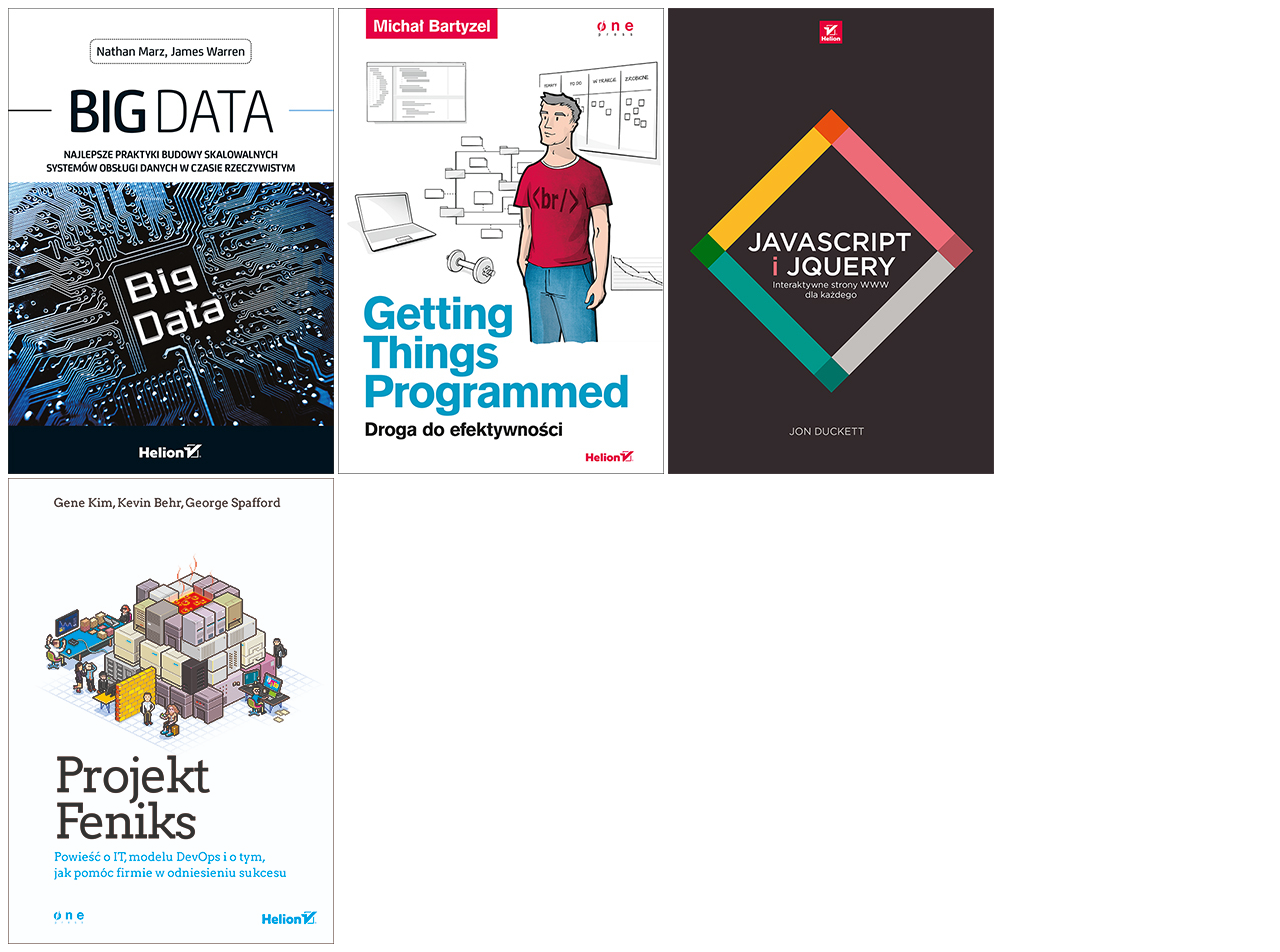
<file: 2016/helion.html>
<html>
    <head>
        <title>Nagrody od wydawnictwa Helion</title>
    </head>

    <body>
        <img src="helion/bigdat.jpg"/>
        <img src="helion/droppp.jpg"/>
        <img src="helion/jsqwdk.jpg"/>
        <img src="helion/profen.jpg"/>
    </body>
</html>
</file>
<file: css/main.css>
@import url(http://fonts.googleapis.com/css?family=Dosis:400,200,300,500,600,700,800);
@import url(http://fonts.googleapis.com/css?family=Yanone+Kaffeesatz:400,300,200,700);


/*************************
*******Typography******
**************************/

body {
  font-family: 'Dosis', sans-serif;
  font-size: 18px;
  line-height:28px;
  color: #fff
}


.btn {
  border-radius: 0;
  font-family: 'Yanone Kaffeesatz','sans-serif';
  font-size: 20px;
  padding: 9px 23px;
}

a {
  -webkit-transition: 300ms;
  -moz-transition: 300ms;
  -o-transition: 300ms;
  transition: 300ms;
}

a:focus, 
a:hover {
  text-decoration: none;
  outline: none
}

h1, h2, h3, h4, h5, h6 {
  font-family: 'Yanone Kaffeesatz', 'sans-serif';
  font-weight: 300;
  text-transform: uppercase;
}

h2 {
  font-size: 36px
}

.navbar-toggle {
  margin-top: 12px
}

.navbar-toggle .icon-bar {
  background-color: #fff;
}

.navbar-toggle, 
.navbar-toggle:focus {
  border:1px solid #fff;
  outline: none;
}


/*************************
*******Header CSS******
**************************/

.header-top {
  display: block;
  overflow: hidden;
  padding: 25px;
}

.main-nav {
  position: absolute;
  width: 100%;
  z-index: 999;
}

.main-nav 
.container {
  width: 100%
}

.social-icons a {
  font-size: 18px;
  color: #fff;
  padding-left:20px;  
}

.social-icons .fa-facebook:hover {
  color: #3B5997
}

.social-icons .fa-twitter:hover {
  color:#29C5F6
}

.social-icons .fa-google-plus:hover {
  color:#D13D2F
}

.social-icons .fa-youtube:hover{
  color: #ec5538
}

.navbar-brand {
  background-color: #e12b00;
  height: 90px;
  margin-bottom: 20px;
  position: relative;
  width: 297px;
}

.navbar-brand img {
  position: absolute;
  top: -35px;
}

.navbar-right {
  background-color: #e12b00;
  padding:0 95px 0 0;
  opacity: .9
}

.navbar-right li a {
  padding: 35px 21px;
  font-size: 22px;
  color: #fff;
  text-transform: uppercase;
  font-family: 'Yanone Kaffeesatz', 'sans-serif';
  font-weight: 300;
}

.navbar-right li a:hover, 
.navbar-right li a:focus,  
.navbar-right .active a {
  background-color: #fff;
  color: #16728f
}


.fixed-menu {
  background-color: #e12b00;
  position: fixed;
  top: 0;
}

.fixed-menu .navbar-right {
  padding: 0;
}


.fixed-menu .navbar-right li a {
  font-size: 18px;
  padding: 20px 25px;
  text-shadow:inherit;
}

.fixed-menu .navbar-brand {
  height: 60px;
  margin-top: 0;
  padding: 0;
  margin-bottom: 0;
  width: 125px;
}

.fixed-menu .navbar-brand img {
  height:60px;
  top: 0;
}

.fixed-menu .header-top {
  display: none;
}



/*************************
*******Home CSS******
**************************/

#home {
  position: relative;
  overflow: hidden;
}

#main-slider img {
  width: 100%
}

#main-slider 
.carousel-caption {
  background: none repeat scroll 0 0 #000000;
  bottom: 14%;
  float: left;
  left: 0;
  opacity: 0.8;
  padding:40px 60px;
  right: inherit;
  text-transform: uppercase;
  color: #fff;
  text-align: left;
}
#main-slider .carousel-caption input
{
	background-color: rgba(0,0,0, .7);
	margin-bottom:10px;
	color:#fff;
}
#main-slider .carousel-caption form input[type="submit"]
{
	color: #f7ab24;
	border: none;
}
#main-slider .carousel-caption form input[type="submit"]:hover
{
	color:#e12b00;
	transition:300ms;
}


#main-slider .carousel-caption input:focus
{
	border-color:#f7ab24;
}
#main-slider 
.carousel-caption h2 {  
  font-size: 38px;
 
}

#main-slider 
.carousel-caption h4 {
  font-size: 24px;
}

#main-slider 
.carousel-caption a {
  font-size: 32px;
  color: #f7ab24
}
#galeria
{
	padding: 55px 0;
	background-color: #33888F;
}
#galeria .gal img
{
	max-width: 100%;
	margin: 15px 0;
}
#galeria h2
{
	color:#fff;
	margin: 15px 0 35px 0;
}
#main-slider 
.carousel-caption a:hover {
  color: #cb8406
}

#main-slider 
.carousel-caption a:hover i {
  margin-left: 35px
}

#main-slider 
.carousel-caption a i {
  margin-left: 15px;
  -webkit-transition: all 0.3s ease-in-out;
  -moz-transition: all 0.3s ease-in-out;
  -ms-transition: all 0.3s ease-in-out;
  -o-transition: all 0.3s ease-in-out;
  transition: all 0.3s ease-in-out;
}

#main-slider 
.carousel-indicators li {
  background-color:#e12b00;
  border: 1px solid #e12b00;
}

#main-slider 
.carousel-indicators li.active {
  background-color:#fff;
  border: 1px solid #fff;
}

/*************************
*******Explore CSS******
**************************/

#explore {
  background-color: #C34C39;
  background-image: url("../images/event-bg.jpg");
  background-position: center bottom;
  background-size: contain;
  background-repeat:no-repeat;
  position: relative;
  overflow: hidden;
  padding: 130px 0 100px;
}

.watch {
  position: absolute;
  left: 0;
  top: 7%;
}

#explore h2 {
  font-size: 42px;
  text-transform: uppercase;
  text-align: center;
}



#countdown {
  display: block;
  overflow: hidden;
  text-align: center;
  padding: 0
}

#countdown li {
  list-style: none;
  display:inline-block;
  margin-right: 40px;
  text-align: center;
  text-transform: uppercase;
  font-size: 18px;
  position: relative;
}

#countdown li:last-child {
  margin-right: 0
}

#countdown li span {
  display: block;
  font-size: 40px;
  font-weight: 700;
  height: 82px;
  line-height: 79px;
  width: 75px;
  border-radius: 10px;
  border-right: 1px solid #9e3e2e;
  border-bottom: 1px solid #9e3e2e;
}

#countdown li .days {
  background-color: #45b29d;
  border-top: 1px solid #6ac1b1;
  border-left: 1px solid #6ac1b1;
}

#countdown li .hours {
  background-color: #efc94c; 
  border-top: 1px solid #f2d470;
  border-left: 1px solid #f2d470;
}

#countdown li .minutes {
  background-color: #e27a3f;
  border-top: 1px solid #e89565;
  border-left: 1px solid #e89565;
}

#countdown li .seconds {
  background-color: #df5a49;
  border-top: 1px solid #e57b6d;
  border-left: 1px solid #e57b6d;
}

#countdown li:before {
  background-color: #FFFFFF;
  content: "";
  height: 11px;
  left: 0;
  position: absolute;
  top: 36px;
  width: 1px;
}

#countdown li:after {
  background-color: #FFFFFF;
  content: "";
  height: 11px;
  right:0;
  position: absolute;
  top: 36px;
  width: 1px;
}

.cart {
  background-color: #b34534;  
  position: absolute;
  right:-200px;
  top: 37%;
  width:252px;
   -webkit-transition: all 0.7s ease-in-out;
  -moz-transition: all 0.7s ease-in-out;
  -ms-transition: all 0.7s ease-in-out;
  -o-transition: all 0.7s ease-in-out;
  transition: all 0.7s ease-in-out;
}

.cart:hover {
  right:0;
}


.cart a {
  color: #FFFFFF;
  display: block;
  font-size: 24px;
  text-transform: uppercase;
}

.cart a i {
  font-size: 30px;  
  padding: 20px 12px;
  background-color: #A64030; 
  margin-right: 3px;
}

 

 /*************************
*******Event CSS******
**************************/
#event {
  background-color: #33888F;
 /* background-image: url("../images/performar-bg.jpg");*/
  background-position: 50% 0;
  background-size: contain;
  position: relative;
  background-repeat: no-repeat;
}

.guitar {
  position: absolute;
  right:0;
  top: 0
}


#event h2 {
  color: #FFFFFF;
  font-size: 36px;
  font-weight: 300;
  margin-bottom: 40px;
  margin-top: 70px;
  text-transform: uppercase;
}

.single-event {
  margin-bottom: 70px;
}

.single-event h4 {
  color: #FFFFFF;
  font-size: 24px;
  font-weight: 300;
  line-height: 26px;
  margin-top: 25px;
  text-transform: uppercase;
}
#prelegent
{
	padding:50px 0;
	margin-top:100px;
	color:#777777;
}
#prelegent h1
{
	font-size: 41px;
	margin-bottom:45px;
}
.topic
{
	border-bottom:1px solid #ddd;
	margin-bottom:20px;
}
#prelegent img
{
	display: block;
	margin:0 auto;
	max-width:98%;
}
.single-event h5 {
  font-size: 18px;
  font-weight: 100;
  display: block;
}

#event-carousel {
  position: relative;
}
#event a
{
	color: rgba(255,255,255, .5);
}
#event a:hover
{
	color: #fff;
}
.even-control-left, 
.even-control-right {
  position: absolute;
  font-size: 24px;
  color: #fff;
  top: 0;
}

.even-control-left {
  right: 3%
} 

.even-control-right {
  right: 0;
}


/*************************
*******About CSS**********
**************************/

#about {
  background-color: #75B46E;  
  position: relative;  
  width: 100%;
  display: flex;
}

.guitar2 {
  top: 0;
  width: 50%;
}

.guitar2 img {
  padding-top: 3%;
}

.about-content {
  width: 50%;
   background-image: url("../images/2017/1a.png");
  background-position: left bottom;
  background-repeat: no-repeat;
  background-size: cover;
  padding: 70px 70px 110px;
}


#about h2 {
  margin-bottom: 23px;
}

.about-content p {
  font-size: 17px;
  font-family: 'Dosis',sans-serif;
}

#about .btn-primary {
  background-color: #137c61;
  color: #fff;
  text-transform: capitalize;
  border: none;
  margin-top: 28px;
}

#about .btn-primary:hover {
  background-color: #126d55
}


#about2
{
	background-color:#f5f5f5;
	color:#777777;
	padding: 55px 0;
}
#about2 h2
{
	color: #333;
	margin: 25px 0;
}
#about2 ul li
{
	list-style:none;
}
#about2 ul li i
{
	font-weight:lighter;
	color:#e12b00;
	padding-right: 7px;
}
/*************************
******Twitter CSS****
**************************/

#twitter {
  background-color: #ecedef;
  background-image: url("../images/twitter-bg.jpg");
  background-position: center bottom;
  background-size: cover;
  background-repeat:no-repeat;
  position: relative;
  padding: 95px 0 90px;
  overflow: hidden;
}

.twit {
  position: absolute;
  left: 0;
  top:-42%;
}

#twitter-feed .item {
  text-align: center;
}

#twitter-feed .item img {
  display: inline-block;
  height: 100px;
  padding: 5px;
  margin-bottom: 30px;
}

#twitter-feed .item a, 
#twitter-feed .item p { 
  font-size: 24px;
  font-weight: 300;
  font-family: 'Yanone Kaffeesatz','sans-serif';
}

#twitter-feed .item p {
  color: #3D3D3D;
}

#twitter-feed .item a {
  color:#00c3ff;
}

.twitter-control-left, 
.twitter-control-right {
  position: absolute;
  color: #00c3ff;
  top: 59%;
  font-size: 24px
}

.twitter-control-left {
  left: 0;
}

.twitter-control-right {
  right:0;
} 



/*************************
******Sponsor CSS****
**************************/

#sponsor {
  background-color: #1881a2;
  background-image: url("../images/2017/sponsor.jpg");
  background-size: cover;
  background-repeat:no-repeat;
  background-position:center;
  position: relative;

}
#sponsor .container
{
	padding: 15px 0;
}
#sponsor #sponsor-carousel ul li img
{
	max-height: 100px;
}
.light {
  position: absolute;
  right: 0;
  bottom: 0;
}
#sponsor .carousel-inner
{
	z-index: 999;
}
#sponsor .col-sm-10 {
  z-index: 10;
}

#sponsor h2 {
  margin-top: 20px;
  margin-bottom: 20px;
}

#sponsor .item ul {
  font-size: 0;
  padding: 0;
}


#sponsor .item ul li {
  display: inline-block;
  list-style: none;
  width: 33.33%;

}
#sponsor .item ul li img{
	  margin: 0 auto;
}
#sponsor .item ul li:last-child {
  margin-right: 0
}

.sponsor-control-left, 
.sponsor-control-right {
  color: #FFFFFF;
  font-size: 24px;
  position: absolute;
  top: 20%;
}

.sponsor-control-left {
  right: 12%
}

.sponsor-control-right {
  right: 10%
}


/*************************
******Map CSS****
**************************/
#map {
  position: relative;
}

#gmap {
  height:450px;  
}


/*************************
******Contact CSS****
**************************/

.contact-section {
  background-color: #f7ab24;
  background-image: url("../images/2017/3a.png");
  background-size:cover;
  background-repeat:no-repeat;  
  position: relative;
}

.ear-piece {
  position: absolute;
  left: 0;
  top: 0;
}

#contact .container {
  padding-top:47px;
}

#contact h3 {
  text-transform:inherit;
  color: #373737; 
}

#contact-section h3 {  
  margin-bottom: 25px
}

#contact address {
  font-size: 18px;  
  color: #373737; 
}

.contact-text {
  margin-bottom: 35px;
  display: block;
}


#contact-section .form-control {
  border-color: #ae750d;
  box-shadow:none;
  outline: 0 none;
  border-radius: 0;
  color: #797979;
  font-size: 18px;
}

#contact-section .form-control:focus {
  border-color: #ae750d;
}

#contact-section input {  
  height: 44px;
}

#contact-section textarea {
  height: 90px;
  resize:none;
}

#contact-section .btn-primary {
  background-color: #373737;
  color: #f7ab24;
  border: none;
  font-size: 24px;
  padding: 6px 42px;
  margin-bottom: 110px;
  margin-top: 10px
}

#contact-section .btn-primary:hover {
  background-color: #212020;
  color: #fff
}

#contact .contact-info, #contact .contact-map
{
	padding: 0;
}
#contact .contact-info
{
	background-image: url("../images/2017/mail.png");
  background-position: right top;
  background-repeat: no-repeat;
}
#contact .contact-text
{
	padding: 25px;
}
#contact .contact-text h2
{
	color: #333;
}
#contact .contact-text a
{
	color:#f7ab24;
}
/*************************
******Footer CSS****
**************************/

#footer {
  background-color: #212121;
  background-image: url("../images/2017/4a.png");
  background-position: center bottom;
  background-repeat: no-repeat;
  background-size: cover;
  color: #FFFFFF;
  font-size: 20px;
  padding: 35px 0;
}

#footer a {
  color:#f7ab24
}

#footer a:hover {
  color:#e12b00
}

#subscribe
{
	background-color: #33888F;
	padding: 35px 0 45px;
}
#subscribe h2
{
	margin-bottom: 25px;
}
#subscribe input
{
	background-color: transparent;
	border: 1px solid #ddd;
	color:#fff;
	text-transform: uppercase;
	border-radius:0;
	padding: 5px;
	height: auto;
	line-height: 35px;
	font-size:16px;
}
#subscribe .social
{
	margin: 35px 0 5px 0;
}
#subscribe .social a
{
	border-radius:50%;
	border: 1px solid #ddd;
	padding: 10px;
	margin:25px 15px;
	display: inline-block;
	opacity: 0.6;
}
#subscribe .social a:hover
{
	opacity:1;
}
#subscribe .social a i
{
	font-size: 18px;
	width:30px;
	height:30px;
	display:block;
	line-height: 30px;
	color:#fff;
}
#subscribe input[type="submit"]
{
	padding: 5px 25px;
}
#home .carousel-inner .item p
{
	color:#f7ab24;
}
#home .carousel-inner .item p span
{
	font-size:38px;
	position: relative;
	top: 10px;
}
/*============ program ================*/
#program
{
	color: #777777;
	padding: 35px 0;
}
#program ul 
{
	margin:0 auto;
	padding:0;
	max-width:500px;
	border: 1px solid #ddd;
}
#program ul li
{
	list-style: none;
	padding: 35px 0px;
	border-bottom:1px solid #ddd;
}
#program ul li img.preleg
{
	height: 80px;
	border-radius:50%;
}
#program ul li i
{
	font-size: 45px;
}
#program ul li.row
{
	margin:0;
}
#program .box h3
{
	text-align:center;
	background-color:#e12b00;
	color: #fff;
	margin:0;
	padding: 35px 0;
}
.tooltip
{
	font-size:18px;
}
.ui-tooltip {
    width: 200px;
    text-align: center;
    box-shadow: none;
    padding: 0;
}
.ui-tooltip-content {
    position: relative;
    padding: 0.5em;
}
.ui-tooltip-content::after, .ui-tooltip-content::before {
    content: "";
    position: absolute;
    border-style: solid;
    display: block;
    left: 90px;
}
.bottom .ui-tooltip-content::before {
    bottom: -10px;
    border-color: #AAA transparent;
    border-width: 10px 10px 0;
}
.bottom .ui-tooltip-content::after {
    bottom: -7px;
    border-color: white transparent;
    border-width: 10px 10px 0;
}
.top .ui-tooltip-content::before {
    top: -10px;
    border-color: #AAA transparent;
    border-width: 0 10px 10px;
}
.top .ui-tooltip-content::after {
    top: -7px;
    border-color: white transparent;
    border-width: 0 10px 10px;
}

iframe {
  max-width: 100%;
}
</file>
<file: css/responsive.css>
/* lg */ 
@media (min-width: 1200px) {
  
}

/* md */
@media (min-width: 992px) and (max-width: 1199px) {

  .navbar-right {
    padding: 0 30px 0 0;
  }

  .navbar-right li a {
    padding: 35px 15px;
  }

  .fixed-menu .container {
    width: 100%;
  }

  .fixed-menu .navbar-right {
    padding-right: 30px;
  }

  .fixed-menu .navbar-right li a {
    padding: 20px;
  }

  
  #countdown li {
    margin-right: 30px;
  }

  .guitar {
    right:0;
  }

  .guitar2 {
    height: 100%
  }

    .guitar2 img {
      padding-top: 20%;
    }

  .ear-piece {
    left: -15%;
  }

  #event .col-md-9 {
    z-index: 10;
  }


}

/* sm */
@media (min-width: 768px) and (max-width: 991px) {

  .navbar-brand {
    width: 215px;
    height: 60px;
  }

  .navbar-right {
    padding: 0;
  }

  .navbar-right li a {
    padding:20px 11px;
    font-size: 17px;
  }

  .fixed-menu .container {
    width: 100%;
  }

  .fixed-menu .navbar-right {
    padding-right: 30px;
  }

  .fixed-menu .navbar-right li a {
    padding: 20px 15px;
    font-size: 17px;
  }
 
 #countdown li {
  margin-right: 15px;
 }

  .sponsor-control-left {
    right:8%;
  }

  .sponsor-control-right {
    right: 5%;
  }

  .guitar, .ear-piece, .light {
    display: none;
  }

  .watch {
    left: -8%
  }

  .guitar2 {
    height: 100%;
  }

  .guitar2 img {
    padding-top:38%;
  }

  .twit {
    left: -5%;
  }


}

/* xs */
@media (max-width: 767px) {

  .main-nav .container {
    display: none;
  }
  
  .fixed-menu .container {
    display: block;
  }

   .fixed-menu .container {
    width: 100%;
  }

  .navbar-brand {
    width: inherit;
  }

  .fixed-menu .navbar-right li a {
    padding: 7px 25px;
  }

  #home {
    margin-top: 10%;
  }

  #main-slider .carousel-caption {
    bottom: 17%;
    padding: 10px;
    line-height: 0;
  }

  #main-slider .carousel-caption h2 {
    font-size: 20px;
    margin-top: 3px;
  }

  #main-slider .carousel-caption h4 {
    font-size: 16px;
  }

  #main-slider .carousel-caption a {
    font-size: 14px;
    color: #2da1c5;
  }

  #explore {
    background-size:cover;
  }

  #explore h2 {
    float: inherit;
    font-size: 30px;
    margin-bottom: 30px;
  }  

  #countdown li {
    font-size: 14px;
    margin-right:35px;
    width:inherit;
  }

  #countdown li span {
    font-size: 24px;
    height: 60px;
    line-height: 60px;
    width: 60px;
  }

  #countdown li:before, 
  #countdown li:after {
    top:25px;
  }

  .cart a {
    font-size: 18px;
  }

  .cart a i {
    font-size: 20px;
    padding:15px;
  }

   /*event */
  .single-event {
    margin-bottom: 40px;
  }


  #event h2, 
  #about h2, 
  #sponsor h2 {
    font-size: 30px;
  }

  .twitter-control-left, 
  .twitter-control-right {
    top: inherit;
    bottom: -40px;
  }

  .twitter-control-left {
    left: 46%;
  }

  .twitter-control-right {
    right: 46%;
  }

  #sponsor {
    background-position: right 0 bottom 0;
  }

  .sponsor-control-left, 
  .sponsor-control-right {
    top:0;
  }

  .sponsor-control-left {
    right: 10%;
  }

  .sponsor-control-right {
    right: 5%;
  }

  #sponsor .item ul li {
  /*  width: 30%;*/
    margin-right:3%
  }

  #sponsor .item ul li:last-child {
    margin-right: 0;
   }


  #footer {
    font-size: 16px;
  }

  .watch, .guitar, .guitar2, .twit, .light, .ear-piece {
    display: none;
  }

  .contact-section {
    background-position: left 0 bottom 0;
    background-size: cover;
  }

  .about-content {
    width: 100%;    
    padding: 70px 25px 110px;
  }

}

/* XS Portrait */
@media (max-width: 479px) {

  .main-nav .container {
    display: none;
  }

  .fixed-menu .container {
    display: block;
  }

  .fixed-menu .navbar-right li a {
    padding: 10px 25px;
  }

  /* Home */

  #home {
    margin-top: 18%;
  }

  .fixed-menu .container {
    width: 100%;
  }

  .navbar-brand {
    width: inherit;
  }


  #main-slider .carousel-caption {
    bottom: 17%;
    padding: 10px;
    line-height: 0;
  }

  #main-slider .carousel-caption h2 {
    font-size: 18px;
    margin-top: 3px;
  }

  #main-slider .carousel-caption h4 {
    font-size: 14px;
  }

  #main-slider .carousel-caption a {
    font-size: 12px;
    color: #2da1c5;
  }

  .carousel-indicators {
    bottom: 0;
  }

  /* Explore */
  #explore {
    background-size:cover;
  }

  #explore h2 {
    float: inherit;
    font-size: 30px;
    margin-bottom: 30px;
  }  

  #countdown li {
    font-size: 14px;
    margin-right: 15px;
    width: 45px;
  }

  #countdown li span {
    font-size: 20px;
    height: 45px;
    line-height: 45px;
    width: 45px;
  }

  #countdown li:before, 
  #countdown li:after {
    top: 18px
  }

  .cart {
    right:-209px;
  }

  .cart a {
    font-size: 18px;
  }

  .cart a i {
    font-size: 20px;
    padding:12px;
  }

    /*event */
  .single-event {
    margin-bottom: 40px;
  }

  .about-content {
    width: 100%;    
    padding: 70px 30px 110px;
  }

  #event h2, 
  #about h2, 
  #sponsor h2 {
    font-size: 30px;
  }

  .about-content p, 
  #twitter-feed .item a, 
  #twitter-feed .item p {
    font-size: 15px;
  }

  .twitter-control-left, 
  .twitter-control-right {
    top: inherit;
    bottom: -40px;
  }

  .twitter-control-left {
    left: 46%;
  }

  .twitter-control-right {
    right: 46%;
  }

  #sponsor {
    background-position: right 0 bottom;
  }

  .sponsor-control-left, 
  .sponsor-control-right {
    top: 0;
  }

  .sponsor-control-left {
    right: 10%;
  }

  .sponsor-control-right {
    right: 5%;
  }

  #sponsor .item ul li {
    width: 45%;
    margin-right: 5%
  }

  #sponsor .item ul li:last-child {
    margin-right: 0;
   }
 
  #footer {
    font-size: 14px;
  }

  .watch, .guitar, .guitar2, .twit, .light, .ear-piece {
    display: none;
  }

  .contact-section {
    background-position: left 0 bottom 0;
    background-size: cover;
  }

}
</file>
<file: themes/default/default.css>
/*
 * Nivo Lightbox Default Theme v1.0
 * http://dev7studios.com/nivo-lightbox
 *
 * Copyright 2013, Dev7studios
 * Free to use and abuse under the MIT license.
 * http://www.opensource.org/licenses/mit-license.php
 */
 
.nivo-lightbox-theme-default.nivo-lightbox-overlay { 
	background: #666;
	background: rgba(0,0,0,0.6); 
}
.nivo-lightbox-theme-default .nivo-lightbox-content.nivo-lightbox-loading { background: url(loading.gif) no-repeat 50% 50%; }

.nivo-lightbox-theme-default .nivo-lightbox-nav {
	top: 10%;
	width: 8%;
	height: 80%;
	text-indent: -9999px;
	background-repeat: no-repeat;
	background-position: 50% 50%;
	opacity: 0.5;
}
.nivo-lightbox-theme-default .nivo-lightbox-nav:hover { 
	opacity: 1; 
	background-color: rgba(0,0,0,0.5);
}
.nivo-lightbox-theme-default .nivo-lightbox-prev { 
	background-image: url(prev.png); 
	border-radius: 0 3px 3px 0;
}
.nivo-lightbox-theme-default .nivo-lightbox-next { 
	background-image: url(next.png); 
	border-radius: 3px 0 0 3px;
}

.nivo-lightbox-theme-default .nivo-lightbox-close {
	display: block;
	background: url(close.png) no-repeat 5px 5px;
	width: 16px;
	height: 16px;
	text-indent: -9999px;
	padding: 5px;
	opacity: 0.5;
}
.nivo-lightbox-theme-default .nivo-lightbox-close:hover { opacity: 1; }

.nivo-lightbox-theme-default .nivo-lightbox-title-wrap { bottom: -7%; }
.nivo-lightbox-theme-default .nivo-lightbox-title {
	font: 14px/20px 'Helvetica Neue', Helvetica, Arial, sans-serif;
	font-style: normal;
	font-weight: normal;
	background: #000;
	color: #fff;
	padding: 7px 15px;
	border-radius: 30px;
}

.nivo-lightbox-theme-default .nivo-lightbox-image img {
	background: #fff;
	-webkit-box-shadow: 0px 1px 1px rgba(0,0,0,0.4);
	   -moz-box-shadow: 0px 1px 1px rgba(0,0,0,0.4);
	        box-shadow: 0px 1px 1px rgba(0,0,0,0.4);
}
.nivo-lightbox-theme-default .nivo-lightbox-ajax,
.nivo-lightbox-theme-default .nivo-lightbox-inline {
	background: #fff;
	padding: 40px;
	-webkit-box-shadow: 0px 1px 1px rgba(0,0,0,0.4);
	   -moz-box-shadow: 0px 1px 1px rgba(0,0,0,0.4);
	        box-shadow: 0px 1px 1px rgba(0,0,0,0.4);
}

@media (-webkit-min-device-pixel-ratio: 1.3),
       (-o-min-device-pixel-ratio: 2.6/2),
       (min--moz-device-pixel-ratio: 1.3),
       (min-device-pixel-ratio: 1.3),
       (min-resolution: 1.3dppx) {

	.nivo-lightbox-theme-default .nivo-lightbox-content.nivo-lightbox-loading { 
		background-image: url(loading@2x.gif); 
		background-size: 32px 32px;
	}
	.nivo-lightbox-theme-default .nivo-lightbox-prev { 
		background-image: url(prev@2x.png); 
		background-size: 48px 48px;
	}
	.nivo-lightbox-theme-default .nivo-lightbox-next { 
		background-image: url(next@2x.png); 
		background-size: 48px 48px;
	}
	.nivo-lightbox-theme-default .nivo-lightbox-close { 
		background-image: url(close@2x.png); 
		background-size: 16px 16px;
	}
	
}
</file>
